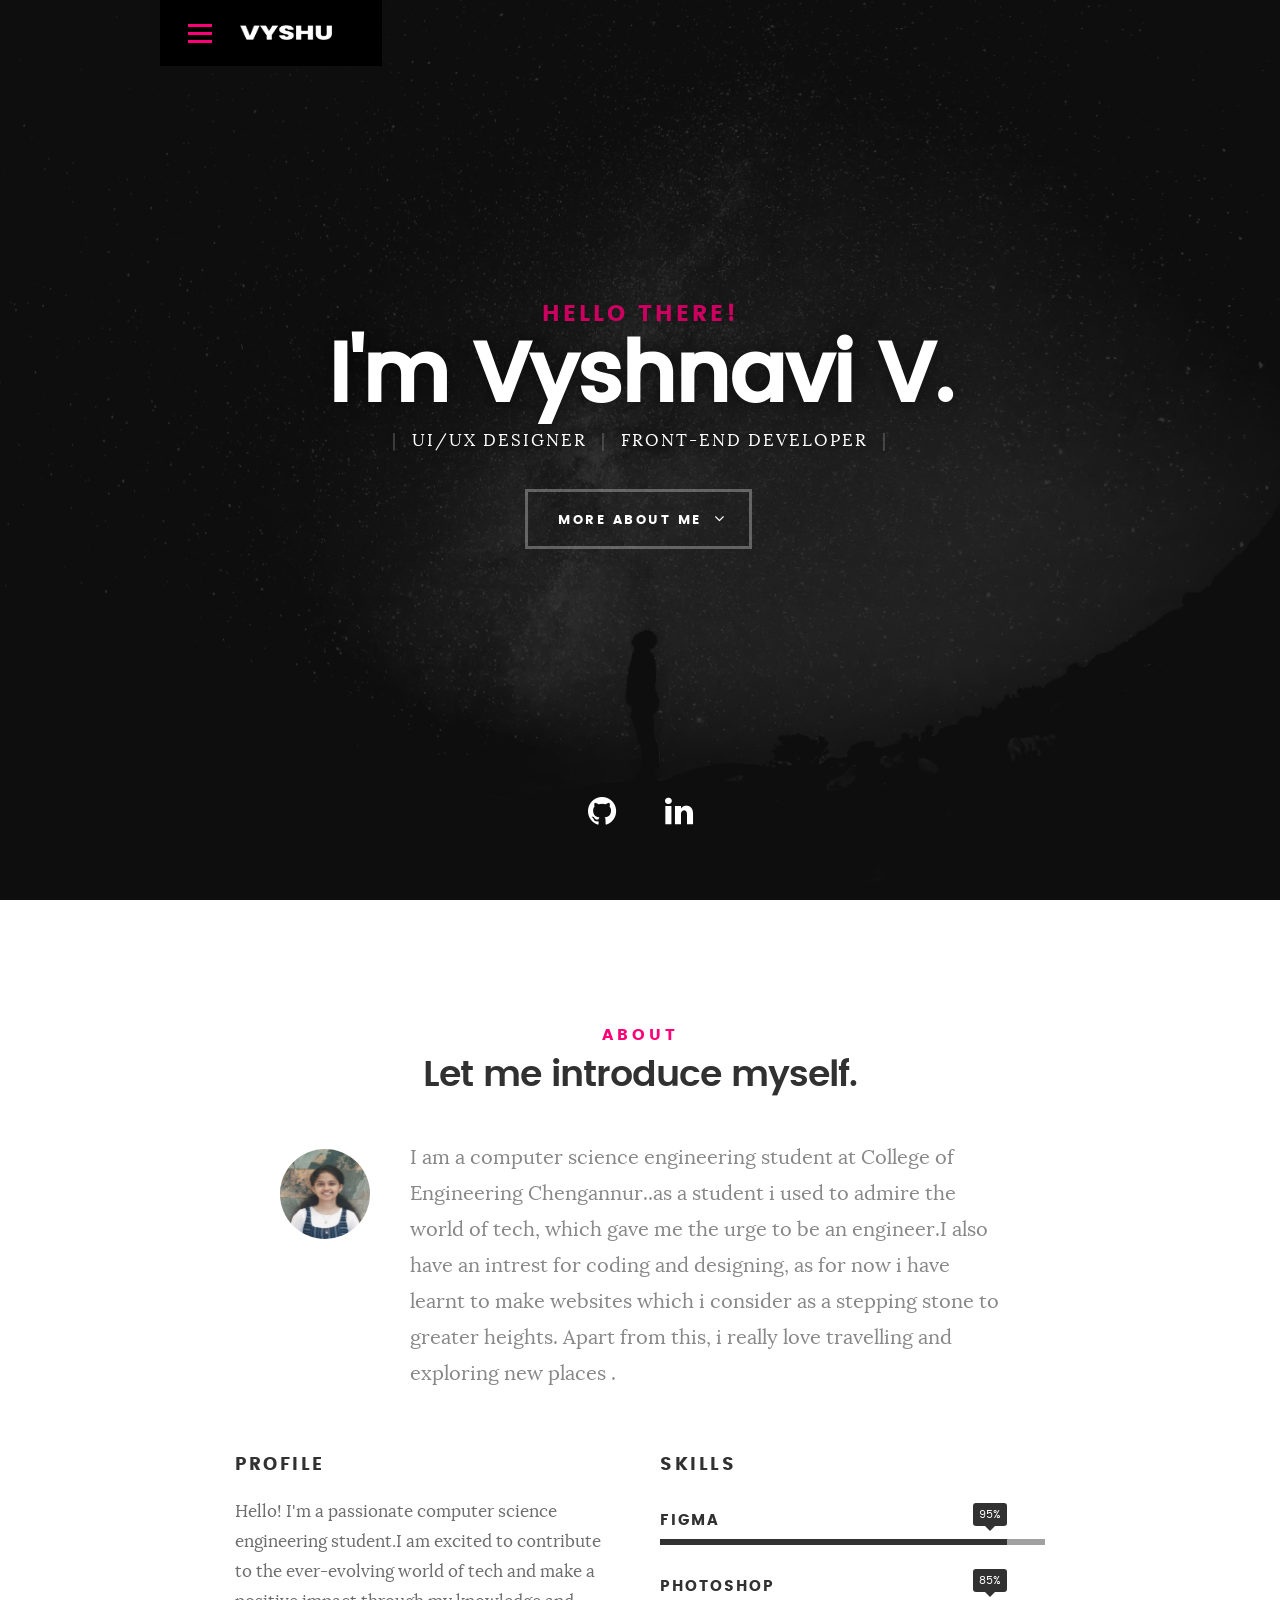
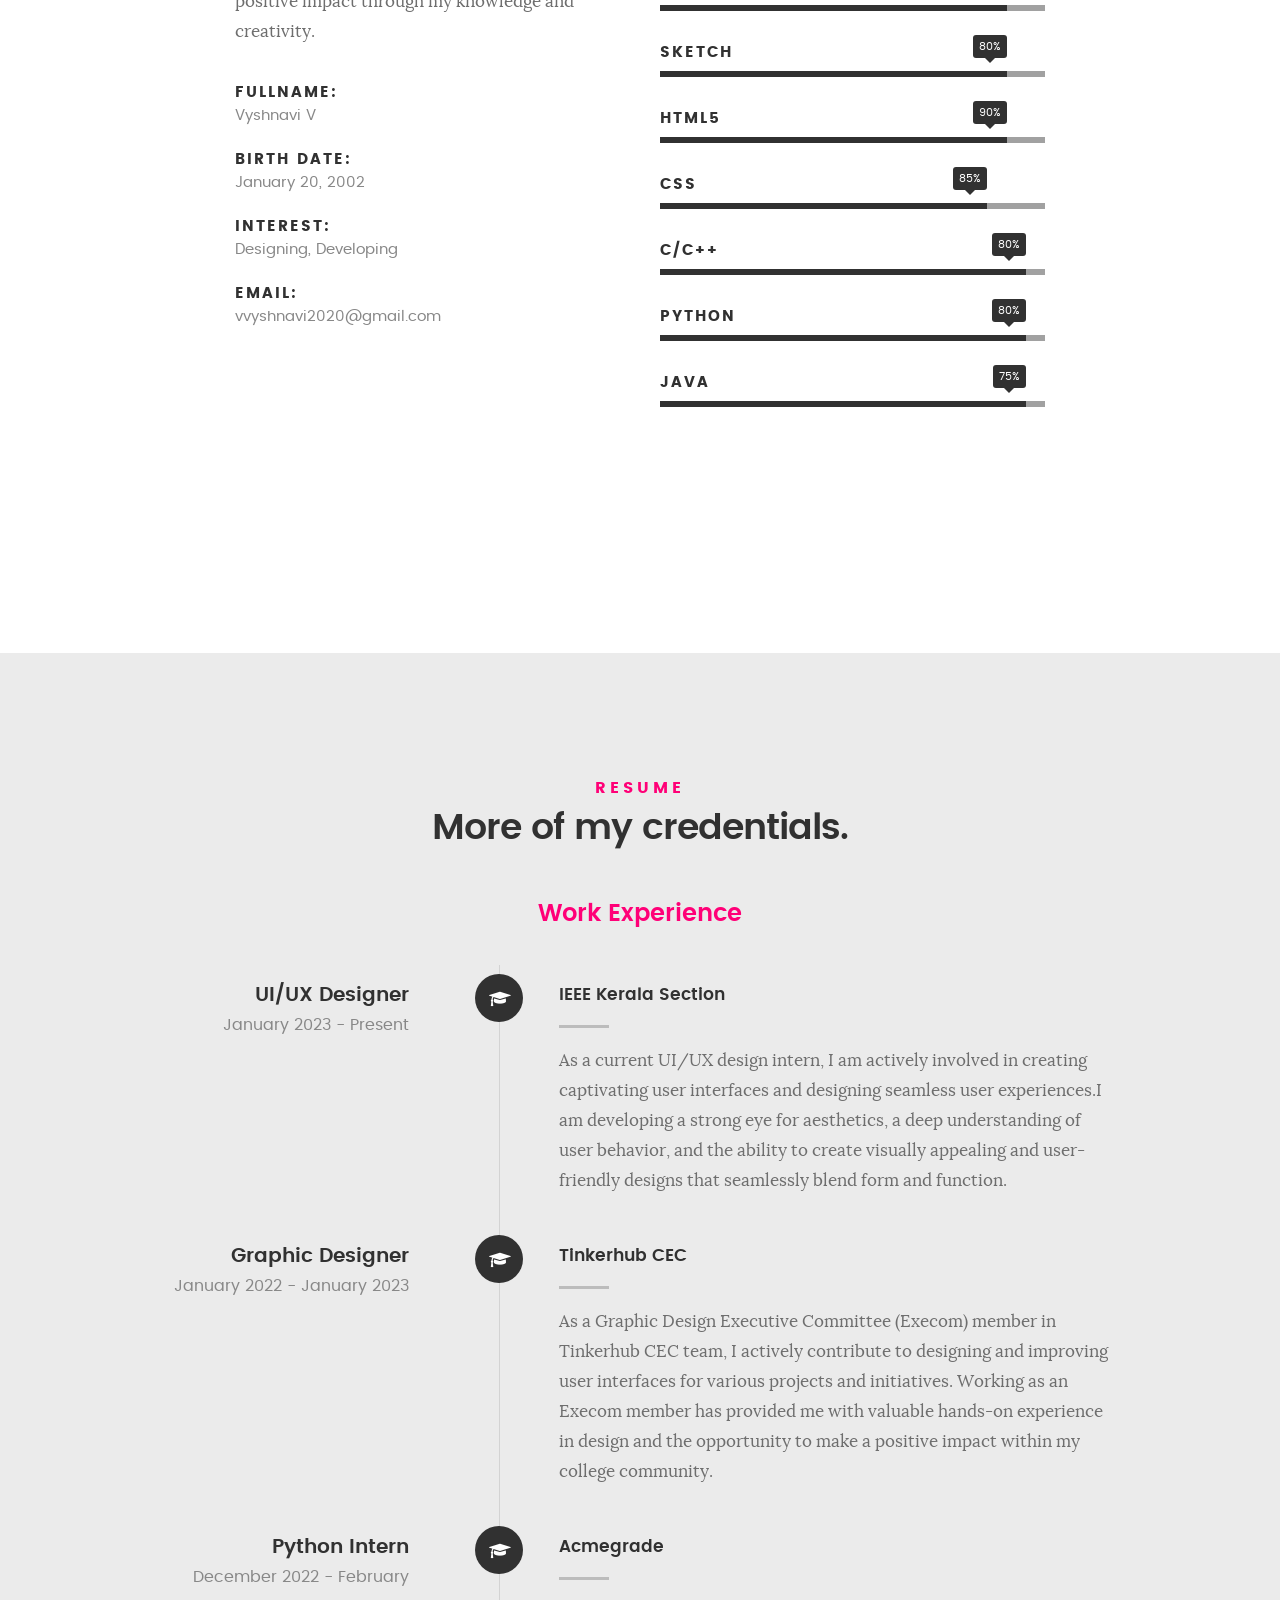
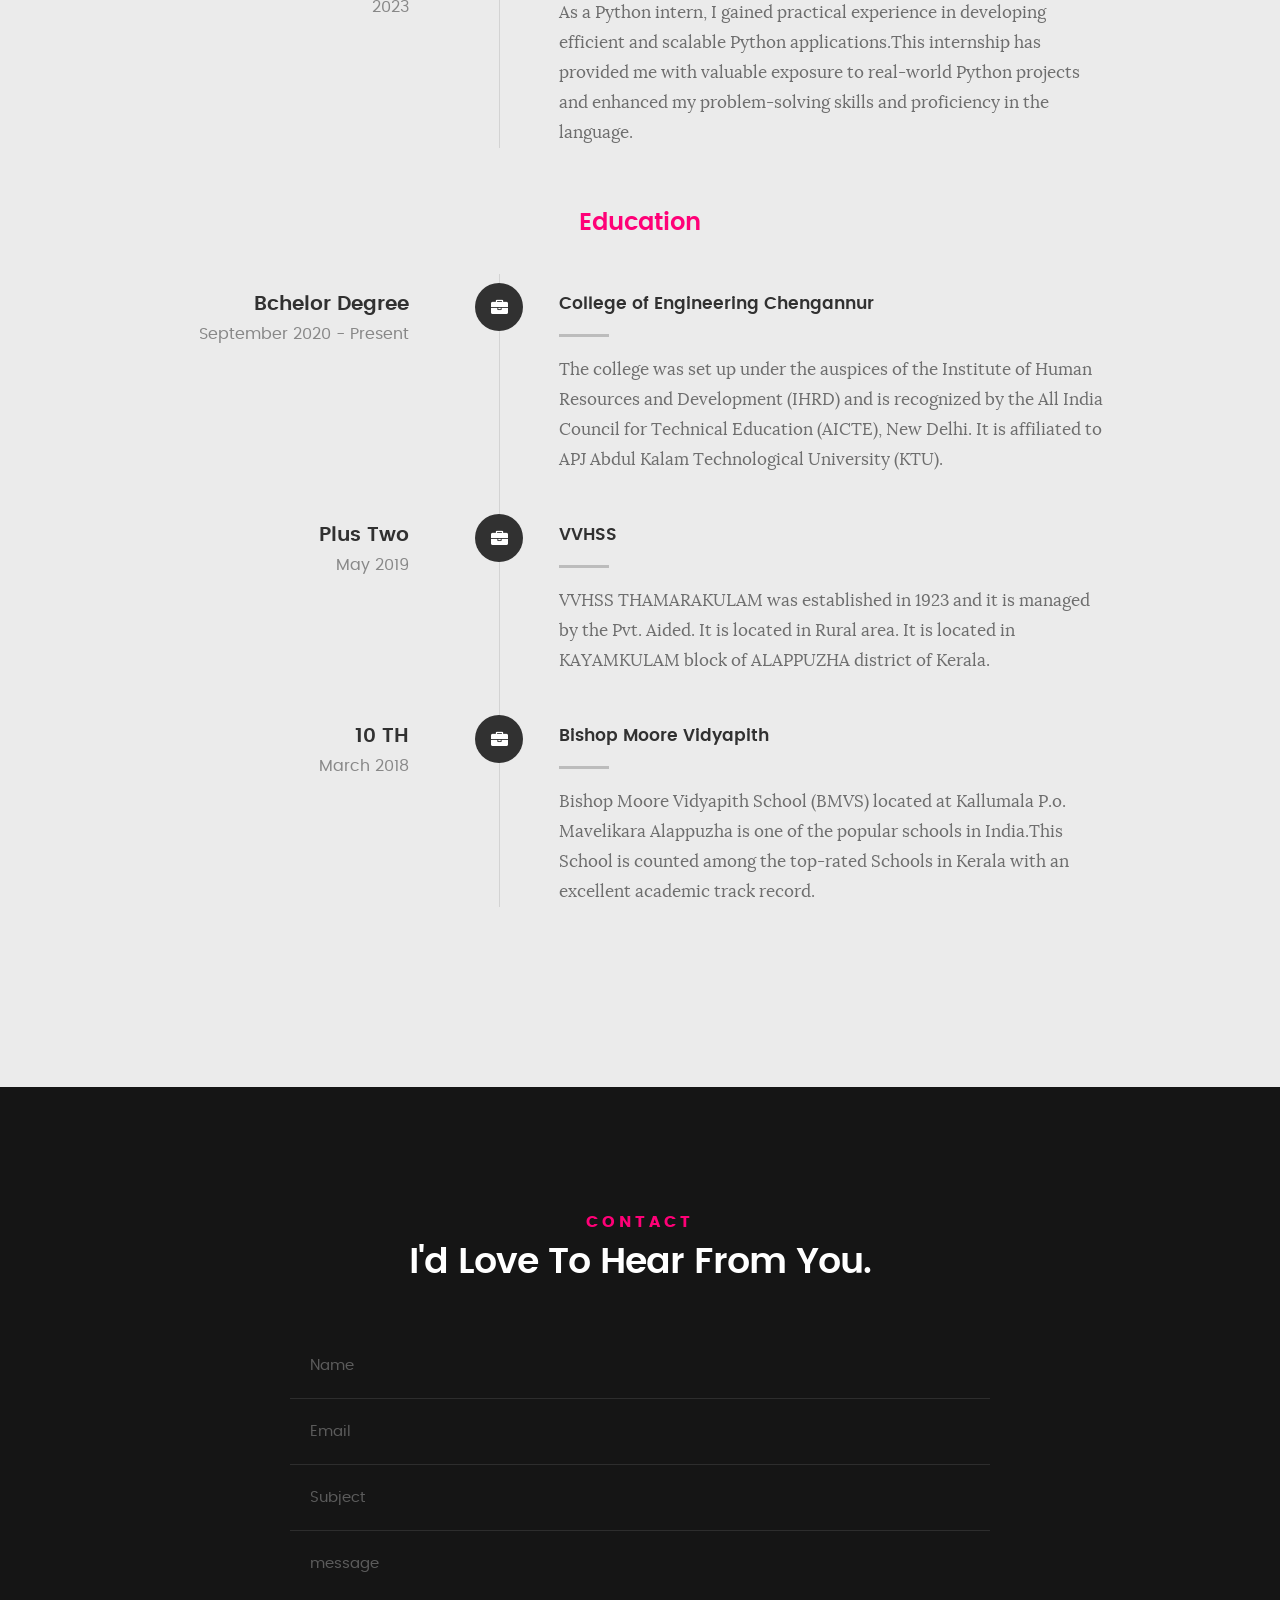
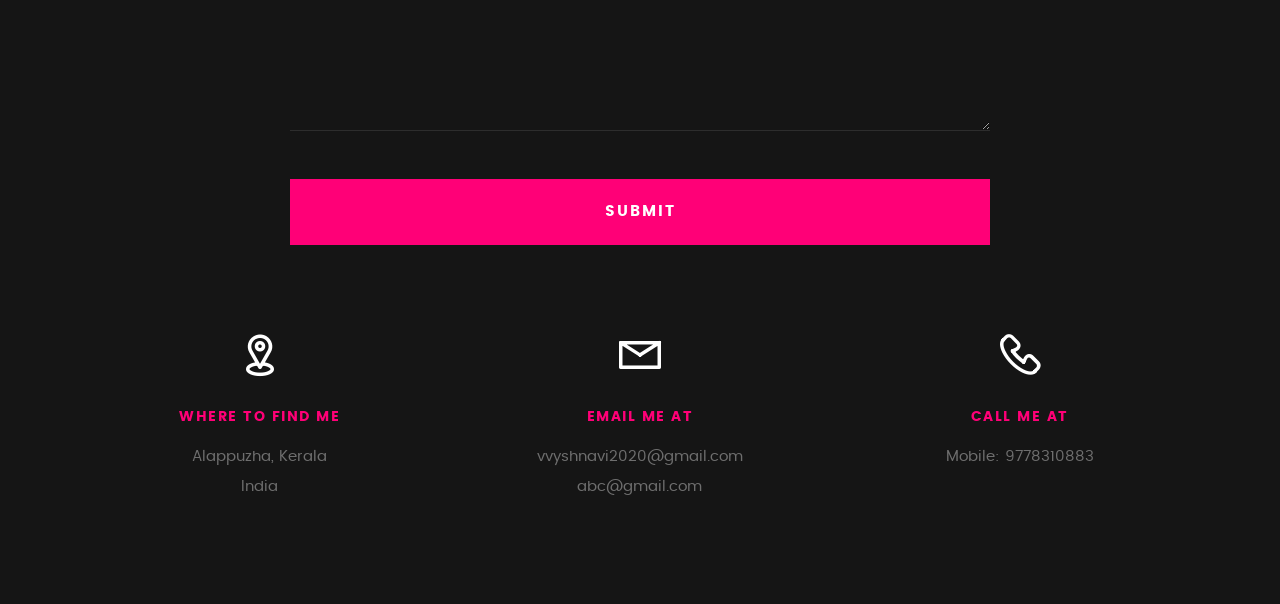
<file: index.html>
<!DOCTYPE html>
<!--[if IE 8 ]><html class="no-js oldie ie8" lang="en"> <![endif]-->
<!--[if IE 9 ]><html class="no-js oldie ie9" lang="en"> <![endif]-->
<!--[if (gte IE 9)|!(IE)]><!--><html class="no-js" lang="en"> <!--<![endif]-->
<head>

   <!--- basic page needs
   ================================================== -->
   <meta charset="utf-8">
	<title>Vyshu</title>
	<meta name="description" content="">  
	<meta name="author" content="">

   <!-- mobile specific metas
   ================================================== -->
	<meta name="viewport" content="width=device-width, initial-scale=1, maximum-scale=1">

 	<!-- CSS
   ================================================== -->
   <link rel="stylesheet" href="css/base.css">  
   <link rel="stylesheet" href="css/main.css">
   <link rel="stylesheet" href="css/vendor.css">     

   <!-- script
   ================================================== -->   
	<script src="js/modernizr.js"></script>
	<script src="js/pace.min.js"></script>

   <!-- favicons
	================================================== -->
	<link rel="icon" type="image/png" href="favicon.png">

</head>

<body id="top">

	<!-- header 
   ================================================== -->
   <header>   	
   	<div class="row">

   		<div class="top-bar">
   			<a class="menu-toggle" href="#"><span>Menu</span></a>

	   		<div class="logo">
		         <a href="">Vyshu</a>
		      </div>		      

		   	<nav id="main-nav-wrap">
					<ul class="main-navigation">
						<li class="current"><a class="smoothscroll"  href="#intro" title="">Home</a></li>
						<li><a class="smoothscroll"  href="#about" title="">About</a></li>
						<li><a class="smoothscroll"  href="#resume" title="">Resume</a></li>
										
						<li><a class="smoothscroll"  href="#contact" title="">Contact</a></li>	
								
					</ul>
				</nav>    		
   		</div> <!-- /top-bar --> 
   		
   	</div> <!-- /row --> 		
   </header> <!-- /header -->

	<!-- intro section
   ================================================== -->
   <section id="intro">   

   	<div class="intro-overlay"></div>	

   	<div class="intro-content">
   		<div class="row">

   			<div class="col-twelve">

	   			<h5>Hello there!</h5>
	   			<h1>I'm Vyshnavi V.</h1>

	   			<p class="intro-position">
					<span>UI/UX Designer</span> 
	   				<span>Front-end Developer</span>
	   				
	   			</p>

	   			<a class="button stroke smoothscroll" href="#about" title="">More About Me</a>

	   		</div>  
   			
   		</div>   		 		
   	</div> <!-- /intro-content --> 

   	<ul class="intro-social">        
         <li><a href="https://github.com/Vyshnavi-V"><i class="fa fa-github"></i></a></li>
         <li><a href="https://www.linkedin.com/in/vyshnavi-v-538ba9213"><i class="fa fa-linkedin"></i></a></li>
        
        
      </ul> <!-- /intro-social -->      	

   </section> <!-- /intro -->


   <!-- about section
   ================================================== -->
   <section id="about">  

   	<div class="row section-intro">
   		<div class="col-twelve">

   			<h5>About</h5>
   			<h1>Let me introduce myself.</h1>

   			<div class="intro-info">

				<img src="images/selfpic5.jpg" alt="Profile Picture" width="100" height="400">


   				<p class="lead">I am a computer science engineering student at College of Engineering Chengannur..as a student i used to admire the world of tech, which gave me the urge to be an engineer.I also have an intrest for coding and designing, as for now i have learnt to make websites which i consider as a stepping stone to greater heights. Apart from this, i really love travelling and exploring new places .</p>
   			</div>   			

   		</div>   		
   	</div> <!-- /section-intro -->

   	<div class="row about-content">

   		<div class="col-six tab-full">

   			<h3>Profile</h3>
   			<p>Hello! I'm a passionate computer science engineering student.I am excited to contribute to the ever-evolving world of tech and make a positive impact through my knowledge and creativity.</p>

   			<ul class="info-list">
   				<li>
   					<strong>Fullname:</strong>
   					<span>Vyshnavi V</span>
   				</li>
   				<li>
   					<strong>Birth Date:</strong>
   					<span>January 20, 2002</span>
   				</li>
   				<li>
   					<strong>Interest:</strong>
   					<span>Designing, Developing</span>
   				</li>
   			
   				<li>
   					<strong>Email:</strong>
   					<span>vvyshnavi2020@gmail.com</span>
   				</li>

   			</ul> <!-- /info-list -->

   		</div>

   		<div class="col-six tab-full">

   			<h3>Skills</h3>


				<ul class="skill-bars">
					<li>
						<div class="progress percent90"><span>95%</span></div>
						<strong>Figma</strong>
					</li>
					<li>
						<div class="progress percent90"><span>85%</span></div>
						<strong>Photoshop</strong>
					</li>
					<li>
						<div class="progress percent90"><span>80%</span></div>
						<strong>Sketch</strong>
					</li>
				   <li>
				   	<div class="progress percent90"><span>90%</span></div>
				   	<strong>HTML5</strong>
				   </li>
				   <li>
				   	<div class="progress percent85"><span>85%</span></div>
				   	<strong>CSS</strong>
				   </li>
				 
				   <li>
				   	<div class="progress percent95"><span>80%</span></div>
				   	<strong>C/C++</strong>
					   <li>
						<div class="progress percent95"><span>80%</span></div>
						<strong>Python</strong>
					</li>
					<li>
						<div class="progress percent95"><span>75%</span></div>
						<strong>Java</strong>
					</li>
				   </li>
				
      
				</ul> <!-- /skill-bars -->		

   		</div>

   	</div>

   	

   </section> <!-- /process-->    


   <!-- resume Section
   ================================================== -->
	<section id="resume" class="grey-section">

		<div class="row section-intro">
   		<div class="col-twelve">

   			<h5>Resume</h5>
   			<h1>More of my credentials.</h1>

   			
   		</div>   		
   	</div> <!-- /section-intro--> 

   	<div class="row resume-timeline">

   		<div class="col-twelve resume-header">

   			<h2>Work Experience</h2>

   		</div> <!-- /resume-header -->

   		<div class="col-twelve">

   			<div class="timeline-wrap">

   				<div class="timeline-block">

	   				<div class="timeline-ico">
	   					<i class="fa fa-graduation-cap"></i>
	   				</div>

	   				<div class="timeline-header">
	   					<h3>UI/UX Designer</h3>
	   					<p>January 2023 - Present</p>
	   				</div>

	   				<div class="timeline-content">
	   					<h4>IEEE Kerala Section</h4>
	   					<p>As a current UI/UX design intern, I am actively involved in creating captivating user interfaces and designing seamless user experiences.I am developing a strong eye for aesthetics, a deep understanding of user behavior, and the ability to create visually appealing and user-friendly designs that seamlessly blend form and function. </p>
	   				</div>

	   			</div> <!-- /timeline-block -->

	   			<div class="timeline-block">

	   				<div class="timeline-ico">
	   					<i class="fa fa-graduation-cap"></i>
	   				</div>

	   				<div class="timeline-header">
	   					<h3>Graphic Designer</h3>
	   					<p>January 2022 - January 2023</p>
	   				</div>

	   				<div class="timeline-content">
	   					<h4>Tinkerhub CEC</h4>
	   					<p>As a Graphic Design Executive Committee (Execom) member in Tinkerhub CEC team, I actively contribute to designing and improving user interfaces for various projects and initiatives. Working as an Execom member has provided me with valuable hands-on experience in  design and the opportunity to make a positive impact within my college community.</p>
	   				</div>

	   			</div> <!-- /timeline-block -->

	   			<div class="timeline-block">

	   				<div class="timeline-ico">
	   					<i class="fa fa-graduation-cap"></i>
	   				</div>

	   				<div class="timeline-header">
	   					<h3>Python Intern</h3>
	   					<p>December 2022 - February 2023</p>
	   				</div>

	   				<div class="timeline-content">
	   					<h4>Acmegrade</h4>
	   					<p>As a Python intern, I gained practical experience in developing efficient and scalable Python applications.This internship has provided me with valuable exposure to real-world Python projects and enhanced my problem-solving skills and proficiency in the language.</p>
	   				</div>

	   			</div> <!-- /timeline-block -->

   			</div> <!-- /timeline-wrap -->   			

   		</div> <!-- /col-twelve -->
   		
   	</div> <!-- /resume-timeline -->
   	
   	<div class="row resume-timeline">

   		<div class="col-twelve resume-header">

   			<h2>Education</h2>

   		</div> <!-- /resume-header -->

   		<div class="col-twelve">

   			<div class="timeline-wrap">

   				<div class="timeline-block">

	   				<div class="timeline-ico">
	   					<i class="fa fa-briefcase"></i>
	   				</div>

	   				<div class="timeline-header">
	   					<h3>Bchelor Degree</h3>
	   					<p>September 2020 - Present</p>
	   				</div>

	   				<div class="timeline-content">
	   					<h4>College of Engineering Chengannur</h4>
	   					<p>The college was set up under the auspices of the Institute of Human Resources and Development (IHRD) and is recognized by the All India Council for Technical Education (AICTE), New Delhi. It is affiliated to APJ Abdul Kalam Technological University (KTU).</p>
	   				</div>

	   			</div> <!-- /timeline-block -->

	   			<div class="timeline-block">

	   				<div class="timeline-ico">
	   					<i class="fa fa-briefcase"></i>
	   				</div>

	   				<div class="timeline-header">
	   					<h3>Plus Two</h3>
	   					<p> May 2019</p>
	   				</div>

	   				<div class="timeline-content">
	   					<h4>VVHSS</h4>
	   					<p>VVHSS THAMARAKULAM was established in 1923 and it is managed by the Pvt. Aided. It is located in Rural area. It is located in KAYAMKULAM block of ALAPPUZHA district of Kerala.</p>
	   				</div>

	   			</div> <!-- /timeline-block -->

	   			<div class="timeline-block">

	   				<div class="timeline-ico">
	   					<i class="fa fa-briefcase"></i>
	   				</div>

	   				<div class="timeline-header">
	   					<h3>10 TH</h3>
	   					<p>March 2018</p>
	   				</div>
					   <div class="timeline-content">
						<h4>Bishop Moore Vidyapith</h4>
						<p>Bishop Moore Vidyapith School (BMVS) located at Kallumala P.o. Mavelikara Alappuzha is one of the popular schools in India.This School is counted among the top-rated Schools in Kerala with an excellent academic track record.</p>
					</div>

				</div> 

	   				

	   			</div> <!-- /timeline-block -->

   			</div> <!-- /timeline-wrap -->   			

   		</div> <!-- /col-twelve -->
   		
   	</div> <!-- /resume-timeline -->
		
	</section> <!-- /features -->





	

	
   <!-- contact
   ================================================== -->
	<section id="contact">

		<div class="row section-intro">
   		<div class="col-twelve">

   			<h5>Contact</h5>
   			<h1>I'd Love To Hear From You.</h1>

   			

   		</div> 
   	</div> <!-- /section-intro -->

   	<div class="row contact-form">

   		<div class="col-twelve">

            <!-- form -->
            <form name="contactForm" id="contactForm" method="post" action="">
      			<fieldset>

                  <div class="form-field">
 						   <input name="contactName" type="text" id="contactName" placeholder="Name" value="" minlength="2" required="">
                  </div>
                  <div class="form-field">
	      			   <input name="contactEmail" type="email" id="contactEmail" placeholder="Email" value="" required="">
	               </div>
                  <div class="form-field">
	     				   <input name="contactSubject" type="text" id="contactSubject" placeholder="Subject" value="">
	               </div>                       
                  <div class="form-field">
	                 	<textarea name="contactMessage" id="contactMessage" placeholder="message" rows="10" cols="50" required=""></textarea>
	               </div>                      
                 <div class="form-field">
                     <button class="submitform">Submit</button>
                     <div id="submit-loader">
                        <div class="text-loader">Sending...</div>                             
       				      <div class="s-loader">
								  	<div class="bounce1"></div>
								  	<div class="bounce2"></div>
								  	<div class="bounce3"></div>
								</div>
							</div>
                  </div>

      			</fieldset>
      		</form> <!-- Form End -->

            <!-- contact-warning -->
            <div id="message-warning">            	
            </div>            
            <!-- contact-success -->
      		<div id="message-success">
               <i class="fa fa-check"></i>Your message was sent, thank you!<br>
      		</div>

         </div> <!-- /col-twelve -->
   		
   	</div> <!-- /contact-form -->

   	<div class="row contact-info">

   		<div class="col-four tab-full">

   			<div class="icon">
   				<i class="icon-pin"></i>
   			</div>

   			<h5>Where to find me</h5>

   			<p>
            Alappuzha,
            Kerala<br>
            India
            </p>

   		</div>

   		<div class="col-four tab-full collapse">

   			<div class="icon">
   				<i class="icon-mail"></i>
   			</div>

   			<h5>Email Me At</h5>

   			<p>vvyshnavi2020@gmail.com<br>
			   abc@gmail.com			     
			   </p>

   		</div>

   		<div class="col-four tab-full">

   			<div class="icon">
   				<i class="icon-phone"></i>
   			</div>

   			<h5>Call Me At</h5>

   			<p>
			   	Mobile: 9778310883<br>
			     
			   </p>

   		</div>
   		
   	</div> <!-- /contact-info -->
		
	</section> <!-- /contact -->


   <!-- footer
   ================================================== -->

  

   <div id="preloader"> 
    	<div id="loader"></div>
   </div> 

   <!-- Java Script
   ================================================== --> 
   <script src="js/jquery-2.1.3.min.js"></script>
   <script src="js/plugins.js"></script>
   <script src="js/main.js"></script>

</body>

</html>
</file>
<file: css/base.css>
/**
 * =================================================================== 
 *
 *  Kards v1.0 Base Stylesheet
 *  url: styleshout.com
 *  03-01-2016
 *  ------------------------------------------------------------------
 *  TOC:
 *  01. reset
 *  02. basic/base setup styles
 *  03. grid
 *  04. MISC
 *
 * =================================================================== 
 */

/** 
 * ===================================================================
 * 01. reset - normalize.css v3.0.2 | MIT License | git.io/normalize
 *
 * ------------------------------------------------------------------- 
 */
html {
	font-family: sans-serif;
	-ms-text-size-adjust: 100%;
	-webkit-text-size-adjust: 100%;
}

body {
	margin: 0;
}

article,
aside,
details,
figcaption,
figure,
footer,
header,
hgroup,
main,
menu,
nav,
section,
summary {
	display: block;
}

audio,
canvas,
progress,
video {
	display: inline-block;
	vertical-align: baseline;
}

audio:not([controls]) {
	display: none;
	height: 0;
}

[hidden],
template {
	display: none;
}

a {
	background: transparent;
}

a:active,
a:hover {
	outline: 0;
}

abbr[title] {
	border-bottom: 1px dotted;
}

b,
strong {
	font-weight: bold;
}

dfn {
	font-style: italic;
}

h1 {
	font-size: 2em;
	margin: 0.67em 0;
}

mark {
	background: #ff0;
	color: #000;
}

small {
	font-size: 80%;
}

sub,
sup {
	font-size: 75%;
	line-height: 0;
	position: relative;
	vertical-align: baseline;
}

sup {
	top: -0.5em;
}

sub {
	bottom: -0.25em;
}

img {
	border: 0;
}

svg:not(:root) {
	overflow: hidden;
}

figure {
	margin: 1em 40px;
}

hr {
	-moz-box-sizing: content-box;
	box-sizing: content-box;
	height: 0;
}

pre {
	overflow: auto;
}

code,
kbd,
pre,
samp {
	font-family: monospace, monospace;
	font-size: 1em;
}

button,
input,
optgroup,
select,
textarea {
	color: inherit;
	font: inherit;
	margin: 0;
}

button {
	overflow: visible;
}

button,
select {
	text-transform: none;
}

button,
html input[type="button"],
input[type="reset"],
input[type="submit"] {
	-webkit-appearance: button;
	cursor: pointer;
}

button[disabled],
html input[disabled] {
	cursor: default;
}

button::-moz-focus-inner,
input::-moz-focus-inner {
	border: 0;
	padding: 0;
}

input {
	line-height: normal;
}

input[type="checkbox"],
input[type="radio"] {
	box-sizing: border-box;
	padding: 0;
}

input[type="number"]::-webkit-inner-spin-button,
input[type="number"]::-webkit-outer-spin-button {
	height: auto;
}

input[type="search"] {
	-webkit-appearance: textfield;
	-moz-box-sizing: content-box;
	-webkit-box-sizing: content-box;
	box-sizing: content-box;
}

input[type="search"]::-webkit-search-cancel-button,
input[type="search"]::-webkit-search-decoration {
	-webkit-appearance: none;
}

fieldset {
	border: 1px solid #c0c0c0;
	margin: 0 2px;
	padding: 0.35em 0.625em 0.75em;
}

legend {
	border: 0;
	padding: 0;
}

textarea {
	overflow: auto;
}

optgroup {
	font-weight: bold;
}

table {
	border-collapse: collapse;
	border-spacing: 0;
}

td,
th {
	padding: 0;
}

/** 
 * ===================================================================
 * 02. basic/base setup styles - (_basic.scss)
 *
 * ------------------------------------------------------------------- 
 */
html {
	font-size: 62.5%;
	box-sizing: border-box;
}

*,
*::before,
*::after {
	box-sizing: inherit;
}

body {
	font-weight: normal;
	line-height: 1;
	text-rendering: optimizeLegibility;
	word-wrap: break-word;
	-webkit-overflow-scrolling: touch;
	-webkit-text-size-adjust: none;
}

body,
input,
button {
	-moz-osx-font-smoothing: grayscale;
	-webkit-font-smoothing: antialiased;
}

/**
 * Media - (_basic.scss)
 * ------------------------------------------------------------------- 
 */
img,
video {
	max-width: 100%;
	height: auto;
}

/**
 * Typography resets - (_basic.scss)
 * ------------------------------------------------------------------- 
 */
div,
dl,
dt,
dd,
ul,
ol,
li,
h1,
h2,
h3,
h4,
h5,
h6,
pre,
form,
p,
blockquote,
th,
td {
	margin: 0;
	padding: 0;
}

h1,
h2,
h3,
h4,
h5,
h6 {
	-webkit-font-variant-ligatures: common-ligatures;
	-moz-font-variant-ligatures: common-ligatures;
	font-variant-ligatures: common-ligatures;
	text-rendering: optimizeLegibility;
}

em,
i {
	font-style: italic;
	line-height: inherit;
}

strong,
b {
	font-weight: bold;
	line-height: inherit;
}

small {
	font-size: 60%;
	line-height: inherit;
}

ol,
ul {
	list-style: none;
}

li {
	display: block;
}

/**
 * links - (_basic.scss)
 * ------------------------------------------------------------------- 
 */
a {
	text-decoration: none;
	line-height: inherit;
}

a img {
	border: none;
}

/**
 * inputs - (_basic.scss)
 * ------------------------------------------------------------------- 
 */
fieldset {
	margin: 0;
	padding: 0;
}

input[type="email"],
input[type="number"],
input[type="search"],
input[type="text"],
input[type="tel"],
input[type="url"],
input[type="password"],
textarea {
	-webkit-appearance: none;
	-moz-appearance: none;
	-ms-appearance: none;
	-o-appearance: none;
	appearance: none;
}

/** 
 * ===================================================================
 * 03. grid - (_grid.scss)
 *
 * ------------------------------------------------------------------- 
 */
.row {
	width: 94%;
	max-width: 1140px;
	margin: 0 auto;
}

.row:before,
.row:after {
	content: "";
	display: table;
}

.row:after {
	clear: both;
}

.row .row {
	width: auto;
	max-width: none;
	margin-left: -20px;
	margin-right: -20px;
}

[class*="col-"],
.bgrid {
	float: left;
}

[class*="col-"] + [class*="col-"].end {
	float: right;
}

[class*="col-"] {
	padding: 0 20px;
}

.col-one {
	width: 8.33333%;
}

.col-two,
.col-1-6 {
	width: 16.66667%;
}

.col-three,
.col-1-4 {
	width: 25%;
}

.col-four,
.col-1-3 {
	width: 33.33333%;
}

.col-five {
	width: 41.66667%;
}

.col-six,
.col-1-2 {
	width: 50%;
}

.col-seven {
	width: 58.33333%;
}

.col-eight,
.col-2-3 {
	width: 66.66667%;
}

.col-nine,
.col-3-4 {
	width: 75%;
}

.col-ten,
.col-5-6 {
	width: 83.33333%;
}

.col-eleven {
	width: 91.66667%;
}

.col-twelve,
.col-full {
	width: 100%;
}

/**
 * small screens - (_grid.scss)
 * --------------------------------------------------------------- 
 */
@media screen and (max-width:1024px) {
	.row .row {
		margin-left: -18px;
		margin-right: -18px;
	}

	[class*="col-"] {
		padding: 0 18px;
	}

}

/**
 * tablets - (_grid.scss)
 * --------------------------------------------------------------- 
 */
@media screen and (max-width:768px) {
	.row {
		width: auto;
		padding-left: 30px;
		padding-right: 30px;
	}

	.row .row {
		padding-left: 0;
		padding-right: 0;
		margin-left: -15px;
		margin-right: -15px;
	}

	[class*="col-"] {
		padding: 0 15px;
	}

	.tab-1-4 {
		width: 25%;
	}

	.tab-1-3 {
		width: 33.33333%;
	}

	.tab-1-2 {
		width: 50%;
	}

	.tab-2-3 {
		width: 66.66667%;
	}

	.tab-3-4 {
		width: 75%;
	}

	.tab-full {
		width: 100%;
	}

}

/**
 * large mobile devices - (_grid.scss)
 * --------------------------------------------------------------- 
 */
@media screen and (max-width:600px) {
	.row {
		padding-left: 25px;
		padding-right: 25px;
	}

	.row .row {
		margin-left: -10px;
		margin-right: -10px;
	}

	[class*="col-"] {
		padding: 0 10px;
	}

	.mob-1-4 {
		width: 25%;
	}

	.mob-1-2 {
		width: 50%;
	}

	.mob-3-4 {
		width: 75%;
	}

	.mob-full {
		width: 100%;
	}

}

/**
 * small mobile devices - (_grid.scss)
 * --------------------------------------------------------------- 
 */
@media screen and (max-width:400px) {
	.row .row {
		padding-left: 0;
		padding-right: 0;
		margin-left: 0;
		margin-right: 0;
	}

	[class*="col-"] {
		width: 100% !important;
		float: none !important;
		clear: both !important;
		margin-left: 0;
		margin-right: 0;
		padding: 0;
	}

	[class*="col-"] + [class*="col-"].end {
		float: none;
	}

}

/** 
 * ===================================================================
 * block grids - (_grid.scss)
 *
 * ------------------------------------------------------------------- 
 */
[class*="block-"]:before,
[class*="block-"]:after {
	content: "";
	display: table;
}

[class*="block-"]:after {
	clear: both;
}

.block-1-6 .bgrid {
	width: 16.66667%;
}

.block-1-4 .bgrid {
	width: 25%;
}

.block-1-3 .bgrid {
	width: 33.33333%;
}

.block-1-2 .bgrid {
	width: 50%;
}

/**
 * Clearing for block grid columns. Allow columns with 
 * different heights to align properly.
 */
.block-1-6 .bgrid:nth-child(6n+1),
.block-1-4 .bgrid:nth-child(4n+1),
.block-1-3 .bgrid:nth-child(3n+1),
.block-1-2 .bgrid:nth-child(2n+1) {
	clear: both;
}

/**
 * small screens - (_grid.scss)
 * --------------------------------------------------------------- 
 */
@media screen and (max-width:1024px) {
	.block-s-1-6 .bgrid {
		width: 16.66667%;
	}

	.block-s-1-4 .bgrid {
		width: 25%;
	}

	.block-s-1-3 .bgrid {
		width: 33.33333%;
	}

	.block-s-1-2 .bgrid {
		width: 50%;
	}

	.block-s-full .bgrid {
		width: 100%;
		clear: both;
	}

	[class*="block-s-"] .bgrid:nth-child(n) {
		clear: none;
	}

	.block-s-1-6 .bgrid:nth-child(6n+1),
	.block-s-1-4 .bgrid:nth-child(4n+1),
	.block-s-1-3 .bgrid:nth-child(3n+1),
	.block-s-1-2 .bgrid:nth-child(2n+1) {
		clear: both;
	}

}

/**
 * tablets - (_grid.scss)
 * --------------------------------------------------------------- 
 */
@media screen and (max-width:768px) {
	.block-tab-1-6 .bgrid {
		width: 16.66667%;
	}

	.block-tab-1-4 .bgrid {
		width: 25%;
	}

	.block-tab-1-3 .bgrid {
		width: 33.33333%;
	}

	.block-tab-1-2 .bgrid {
		width: 50%;
	}

	.block-tab-full .bgrid {
		width: 100%;
		clear: both;
	}

	[class*="block-tab-"] .bgrid:nth-child(n) {
		clear: none;
	}

	.block-tab-1-6 .bgrid:nth-child(6n+1),
	.block-tab-1-4 .bgrid:nth-child(4n+1),
	.block-tab-1-3 .bgrid:nth-child(3n+1),
	.block-tab-1-2 .bgrid:nth-child(2n+1) {
		clear: both;
	}

}

/**
 * large mobile devices - (_grid.scss)
 * --------------------------------------------------------------- 
 */
@media screen and (max-width:600px) {
	.block-mob-1-6 .bgrid {
		width: 16.66667%;
	}

	.block-mob-1-4 .bgrid {
		width: 25%;
	}

	.block-mob-1-3 .bgrid {
		width: 33.33333%;
	}

	.block-mob-1-2 .bgrid {
		width: 50%;
	}

	.block-mob-full .bgrid {
		width: 100%;
		clear: both;
	}

	[class*="block-mob-"] .bgrid:nth-child(n) {
		clear: none;
	}

	.block-mob-1-6 .bgrid:nth-child(6n+1),
	.block-mob-1-4 .bgrid:nth-child(4n+1),
	.block-mob-1-3 .bgrid:nth-child(3n+1),
	.block-mob-1-2 .bgrid:nth-child(2n+1) {
		clear: both;
	}

}

/**
 * stack on small mobile devices - (_grid.scss)
 * --------------------------------------------------------------- 
 */
@media screen and (max-width:400px) {
	.stack .bgrid {
		width: 100% !important;
		float: none !important;
		clear: both !important;
		margin-left: 0;
		margin-right: 0;
	}

}

/** 
 * ===================================================================
 * 04. MISC  - (_grid.scss)
 *
 * ------------------------------------------------------------------- 
 */

/**
 * Clearing - (http://nicolasgallagher.com/micro-clearfix-hack/
 */
.group:before,
.group:after {
	content: "";
	display: table;
}

.group:after {
	clear: both;
}

/**
 * Misc Helper Styles 
 */
.hide {
	display: none;
}

.invisible {
	visibility: hidden;
}

.antialiased {
	-webkit-font-smoothing: antialiased;
	-moz-osx-font-smoothing: grayscale;
}

.remove-bottom {
	margin-bottom: 0;
}

.half-bottom {
	margin-bottom: 1.5rem !important;
}

.add-bottom {
	margin-bottom: 3rem !important;
}

.no-border {
	border: none;
}

.full-width {
	width: 100%;
}

.text-center {
	text-align: center;
}

.text-left {
	text-align: left;
}

.text-right {
	text-align: right;
}

.pull-left {
	float: left;
}

.pull-right {
	float: right;
}

.align-center {
	margin-left: auto;
	margin-right: auto;
	text-align: center;
}

/*# sourceMappingURL=base.css.map */
</file>
<file: css/main.css>
/**
 * =================================================================== 
 *
 *  Kards v1.0 Main Stylesheet
 *  url: styleshout.com
 *  03-01-2016
 *  ------------------------------------------------------------------
 *  TOC:
 *  01. webfonts and iconfonts
 *  02. base style overrides
 *  03. typography & general theme styles
 *  04. preloader
 *  05. forms
 *  06. buttons 
 *  07. other components
 *  08. common styles
 *  09. header styles
 *  10. intro
 *  11. about
 *  12. resume
 *  13. portfolio
 *  14. call-to-action section
 *  15. services
 *  16. stats
 *  17. contact
 *  18. footer
 *
 * =================================================================== 
 */


/** 
 * ===================================================================
 * 01. webfonts and iconfonts - (_document-setup.scss)
 *
 * ------------------------------------------------------------------- 
 */
@import url("fonts.css");
@import url("font-awesome/css/font-awesome.min.css");
@import url("micons/micons.css");


/** 
 * ===================================================================
 * 02. base style overrides - (_document-setup.scss)
 *
 * ------------------------------------------------------------------- 
 */
html {
	font-size: 10px;
}

@media only screen and (max-width:1024px) {
	html {
		font-size: 9.411764705882353px;
	}
}
@media only screen and (max-width:768px) {
	html {
		font-size: 10px;
	}
}
@media only screen and (max-width:400px) {
	html {
		font-size: 9.411764705882353px;
	}
}

html, body {
	height: 100%;
}
body {
	background: #151515;
	font-family: "lora-regular", serif;
	font-size: 1.7rem;
	line-height: 3rem;
	color: #6e6e6e;
}

/**
 * links - (_document-setup.scss)
 * -------------------------------------------------------------------
 */
a, a:visited {
	color: #000000;
	-moz-transition: all 0.3s ease-in-out;
	-o-transition: all 0.3s ease-in-out;
	-webkit-transition: all 0.3s ease-in-out;
	-ms-transition: all 0.3s ease-in-out;
	transition: all 0.3s ease-in-out;
}
a:hover, a:focus, a:active {
	color: #FF0077;
	outline: 0;
}

/** 
 * ===================================================================
 * 03. typography & general theme styles - (_document-setup.scss)
 *
 * ------------------------------------------------------------------- 
 */
h1, h2, h3, h4, h5, h6, .h01, .h02, .h03, .h04, .h05, .h06 {
	font-family: "poppins-semibold", sans-serif;
	color: #313131;
	font-style: normal;
	text-rendering: optimizeLegibility;
	margin-bottom: 2.1rem;
}
h3, .h03, h4, .h04 {
	margin-bottom: 1.8rem;
}
h5, .h05, h6, .h06 {
	font-family: "poppins-bold";
	margin-bottom: 1.2rem;
}
h1, .h01 {
	font-size: 3.1rem;
	line-height: 1.355;
	letter-spacing: -.1rem;
}
@media only screen and (max-width:600px) {
	h1, .h01 {
		font-size: 2.6rem;
		letter-spacing: -.07rem;
	}
}
h2, .h02 {
	font-size: 2.4rem;
	line-height: 1.25;
}
h3, .h03 {
	font-size: 2rem;
	line-height: 1.5;
}
h4, .h04 {
	font-size: 1.7rem;
	line-height: 1.765;
}
h5, .h05 {
	font-size: 1.4rem;
	line-height: 1.714;
	text-transform: uppercase;
	letter-spacing: .15rem;
}
h6, .h06 {
	font-size: 1.3rem;
	line-height: 1.846;
	text-transform: uppercase;
	letter-spacing: .15rem;
}
p img {
	margin: 0;
}
p.lead {
	font-family: "lora-regular", serif;
	font-size: 2rem;
	line-height: 1.8;
	color: #888888;
}
@media only screen and (max-width:768px) {
	p.lead {
		font-size: 1.7rem;
	}
}
em, i, strong, b {
	font-size: 1.7rem;
	line-height: 3rem;
	font-style: normal;
	font-weight: normal;
}
em, i {
	font-family: "lora-italic", serif;
}
strong, b {
	font-family: "lora-bold", serif;
}
small {
	font-size: 1.2rem;
	line-height: inherit;
}
blockquote {
	margin: 3rem 0;
	padding-left: 4rem;
	position: relative;
}
blockquote:before {
	content: "\201C";
	font-size: 8rem;
	line-height: 0px;
	margin: 0;
	color: #313131;
	font-family: arial, sans-serif;
	position: absolute;
	top: 3rem;
	left: 0;
}
blockquote p {
	font-family: georgia, serif;
	font-style: italic;
	padding: 0;
	font-size: 1.9rem;
	line-height: 1.737;
}
blockquote cite {
	display: block;
	font-size: 1.3rem;
	font-style: normal;
	line-height: 1.616;
}
blockquote cite:before {
	content: "\2014 \0020";
}
blockquote cite a, blockquote cite a:visited {
	color: #888888;
	border: none;
}
abbr {
	font-family: "poppins-bold", serif;
	font-variant: small-caps;
	text-transform: lowercase;
	letter-spacing: .05rem;
	color: #888888;
}
var, kbd, samp, code, pre {
	font-family: Consolas, "Andale Mono", Courier, "Courier New", monospace;
}
pre {
	padding: 2.4rem 3rem 3rem;
	background: #F1F1F1;
}
code {
	font-size: 1.4rem;
	margin: 0 .2rem;
	padding: .3rem .6rem;
	white-space: nowrap;
	background: #F1F1F1;
	border: 1px solid #E1E1E1;
	border-radius: 3px;
}
pre > code {
	display: block;
	white-space: pre;
	line-height: 2;
	padding: 0;
	margin: 0;
}
pre.prettyprint > code {
	border: none;
}
del {
	text-decoration: line-through;
}
abbr[title], dfn[title] {
	border-bottom: 1px dotted;
	cursor: help;
}
mark {
	background: #FFF49B;
	color: #000;
}
hr {
	border: solid #d2d2d2;
	border-width: 1px 0 0;
	clear: both;
	margin: 2.4rem 0 1.5rem;
	height: 0;
}

/**
 * Lists - (_document-setup.scss)  
 * -------------------------------------------------------------------
 */
ol {
	list-style: decimal;
}
ul {
	list-style: disc;
}
li {
	display: list-item;
}
ol, ul {
	margin-left: 1.7rem;
}
ul li {
	padding-left: .4rem;
}
ul ul, ul ol, ol ol, ol ul {
	margin: .6rem 0 .6rem 1.7rem;
}
ul.disc li {
	display: list-item;
	list-style: none;
	padding: 0 0 0 .8rem;
	position: relative;
}
ul.disc li::before {
	content: "";
	display: inline-block;
	width: 8px;
	height: 8px;
	border-radius: 50%;
	background: #FF0077;
	position: absolute;
	left: -17px;
	top: 11px;
	vertical-align: middle;
}
dt {
	margin: 0;
	color: #FF0077;
}
dd {
	margin: 0 0 0 2rem;
}

/**
 * tables - (_document-setup.scss)  
 * -------------------------------------------------------------------
 */
table {
	border-width: 0;
	width: 100%;
	max-width: 100%;
	font-family: "lora-regular", sans-serif;
}
th, td {
	padding: 1.5rem 3rem;
	text-align: left;
	border-bottom: 1px solid #E8E8E8;
}
th {
	color: #313131;
	font-family: "poppins-bold", sans-serif;
}
td {
	line-height: 1.5;
}
th:first-child, td:first-child {
	padding-left: 0;
}
th:last-child, td:last-child {
	padding-right: 0;
}
.table-responsive {
	overflow-x: auto;
	-webkit-overflow-scrolling: touch;
}

/**
 * Spacing - (_document-setup.scss)  
 * -------------------------------------------------------------------
 */
button, .button {
	margin-bottom: 1.2;
}
fieldset {
	margin-bottom: 1.5rem;
}
input,
textarea,
select,
pre,
blockquote,
figure,
table,
p,
ul,
ol,
dl,
form,
.fluid-video-wrapper,
.ss-custom-select {
	margin-bottom: 3rem;
}

/**
 * floated image - (_document-setup.scss)  
 * -------------------------------------------------------------------
 */
img.pull-right {
	margin: .9rem 0 0 2.4rem;
}
img.pull-left {
	margin: .9rem 2.4rem 0 0;
}

/**
 * block grid paddings - (_document-setup.scss) 
 * -------------------------------------------------------------------
 */
.bgrid {
	padding: 0 20px;
}
@media only screen and (max-width:1024px) {
	.bgrid {
		padding: 0 18px;
	}
}
@media only screen and (max-width:768px) {
	.bgrid {
		padding: 0 15px;
	}
}
@media only screen and (max-width:600px) {
	.bgrid {
		padding: 0 10px;
	}
}
@media only screen and (max-width:400px) {
	.bgrid {
		padding: 0;
	}
}

/**
 * pace.js styles - minimal  - (_document-setup.scss)
 * -------------------------------------------------------------------
 */
.pace {
	-webkit-pointer-events: none;
	pointer-events: none;
	-webkit-user-select: none;
	-moz-user-select: none;
	user-select: none;
}
.pace-inactive {
	display: none;
}
.pace .pace-progress {
	background: #FF0077;
	position: fixed;
	z-index: 900;
	top: 0;
	right: 100%;
	width: 100%;
	height: 6px;
}

/** 
 * ===================================================================
 * 04. preloader - (_preloader-1.scss)
 *
 * ------------------------------------------------------------------- 
 */
#preloader {
	position: fixed;
	top: 0;
	left: 0;
	right: 0;
	bottom: 0;
	background: #151515;
	z-index: 800;
	height: 100%;
	width: 100%;
}
.no-js #preloader, .oldie #preloader {
	display: none;
}
#loader {
	position: absolute;
	left: 50%;
	top: 50%;
	width: 60px;
	height: 60px;
	margin: -30px 0 0 -30px;
	padding: 0;
}
#loader:before {
	content: "";
	border-top: 11px solid rgba(255, 255, 255, 0.1);
	border-right: 11px solid rgba(255, 255, 255, 0.1);
	border-bottom: 11px solid rgba(255, 255, 255, 0.1);
	border-left: 11px solid #FF0077;
	-webkit-animation: load 1.1s infinite linear;
	animation: load 1.1s infinite linear;
	display: block;
	border-radius: 50%;
	width: 60px;
	height: 60px;
}
@-webkit-keyframes load {
	0% {
		-webkit-transform: rotate(0deg);
		transform: rotate(0deg);
	}
	100% {
		-webkit-transform: rotate(360deg);
		transform: rotate(360deg);
	}
}
@keyframes load {
	0% {
		-webkit-transform: rotate(0deg);
		transform: rotate(0deg);
	}
	100% {
		-webkit-transform: rotate(360deg);
		transform: rotate(360deg);
	}
}

/** 
 * ===================================================================
 * 05. forms - (_forms.scss)
 *
 * ------------------------------------------------------------------- 
 */
fieldset {
	border: none;
}
input[type="email"],
input[type="number"],
input[type="search"],
input[type="text"],
input[type="tel"],
input[type="url"],
input[type="password"],
textarea,
select {
	display: block;
	height: 6rem;
	padding: 1.5rem 0;
	border: 0;
	outline: none;
	vertical-align: middle;
	color: #313131;
	font-family: "poppins-regular", sans-serif;
	font-size: 1.5rem;
	line-height: 3rem;
	max-width: 100%;
	background: transparent;
	border-bottom: 1px solid rgba(0, 0, 0, 0.3);
	-moz-transition: all 0.3s ease-in-out;
	-o-transition: all 0.3s ease-in-out;
	-webkit-transition: all 0.3s ease-in-out;
	-ms-transition: all 0.3s ease-in-out;
	transition: all 0.3s ease-in-out;
}
.ss-custom-select {
	position: relative;
	padding: 0;
}
.ss-custom-select select {
	-webkit-appearance: none;
	-moz-appearance: none;
	-ms-appearance: none;
	-o-appearance: none;
	appearance: none;
	text-indent: 0.01px;
	text-overflow: '';
	margin: 0;
	line-height: 3rem;
	vertical-align: middle;
}
.ss-custom-select select option {
	padding-left: 2rem;
	padding-right: 2rem;
}
.ss-custom-select select::-ms-expand {
	display: none;
}
.ss-custom-select::after {
	content: '\f0d7';
	font-family: 'FontAwesome';
	position: absolute;
	top: 50%;
	right: 1.5rem;
	margin-top: -10px;
	bottom: auto;
	width: 20px;
	height: 20px;
	line-height: 20px;
	font-size: 18px;
	text-align: center;
	pointer-events: none;
	color: #252525;
}

/* IE9 and below */
.oldie .ss-custom-select::after {
	display: none;
}
textarea {
	min-height: 25rem;
}
input[type="email"]:focus,
input[type="number"]:focus,
input[type="search"]:focus,
input[type="text"]:focus,
input[type="tel"]:focus,
input[type="url"]:focus,
input[type="password"]:focus,
textarea:focus,
select:focus {
	color: #cc005f;
	border-bottom: 1px solid #FF0077;
}
label, legend {
	font-family: "poppins-bold", sans-serif;
	font-size: 1.4rem;
	margin-bottom: .6rem;
	color: #3b3b3b;
	display: block;
}
input[type="checkbox"], input[type="radio"] {
	display: inline;
}
label > .label-text {
	display: inline-block;
	margin-left: 1rem;
	font-family: "poppins-regular", sans-serif;
	line-height: inherit;
}
label > input[type="checkbox"], label > input[type="radio"] {
	margin: 0;
	position: relative;
	top: .15rem;
}

/**
 * Style Placeholder Text  
 * -
 */
::-webkit-input-placeholder {
	color: #a1a1a1;
}
:-moz-placeholder {
	color: #a1a1a1;  /* Firefox 18- */
}
::-moz-placeholder {
	color: #a1a1a1;  /* Firefox 19+ */
}
:-ms-input-placeholder {
	color: #a1a1a1;
}
.placeholder {
	color: #a1a1a1 !important;
}

/** 
 * ===================================================================
 * 06. buttons - (_button-essentials.scss)
 *
 * ------------------------------------------------------------------- 
 */
.button,
a.button,
button,
input[type="submit"],
input[type="reset"],
input[type="button"] {
	display: inline-block;
	font-family: "poppins-bold", sans-serif;
	font-size: 1.4rem;
	text-transform: uppercase;
	letter-spacing: .3rem;
	height: 5.4rem;
	line-height: 5.4rem;
	padding: 0 3rem;
	margin: 0 .3rem 1.2rem 0;
	background: #d8d8d8;
	color: #313131;
	text-decoration: none;
	cursor: pointer;
	text-align: center;
	white-space: nowrap;
	border: none;
	-moz-transition: all 0.3s ease-in-out;
	-o-transition: all 0.3s ease-in-out;
	-webkit-transition: all 0.3s ease-in-out;
	-ms-transition: all 0.3s ease-in-out;
	transition: all 0.3s ease-in-out;
}
.button:hover,
a.button:hover,
button:hover,
input[type="submit"]:hover,
input[type="reset"]:hover,
input[type="button"]:hover,
.button:focus,
button:focus,
input[type="submit"]:focus,
input[type="reset"]:focus,
input[type="button"]:focus {
	background: #bebebe;
	color: #000000;
	outline: 0;
}
.button.button-primary,
a.button.button-primary,
button.button-primary,
input[type="submit"].button-primary,
input[type="reset"].button-primary,
input[type="button"].button-primary {
	background: #313131;
	color: #FFFFFF;
}
.button.button-primary:hover,
a.button.button-primary:hover,
button.button-primary:hover,
input[type="submit"].button-primary:hover,
input[type="reset"].button-primary:hover,
input[type="button"].button-primary:hover,
.button.button-primary:focus,
button.button-primary:focus,
input[type="submit"].button-primary:focus,
input[type="reset"].button-primary:focus,
input[type="button"].button-primary:focus {
	background: #1f1f1f;
}
button.full-width, .button.full-width {
	width: 100%;
	margin-right: 0;
}
button.medium, .button.medium {
	height: 5.7rem !important;
	line-height: 5.7rem !important;
	padding: 0 1.8rem !important;
}
button.large, .button.large {
	height: 6rem !important;
	line-height: 6rem !important;
	padding: 0rem 3rem !important;
}
button.stroke, .button.stroke {
	background: transparent !important;
	border: 3px solid #313131;
	line-height: 4.8rem;
}
button.stroke.medium, .button.stroke.medium {
	line-height: 5.1rem !important;
}
button.stroke.large, .button.stroke.large {
	line-height: 5.4rem !important;
}
button.stroke:hover, .button.stroke:hover {
	border: 3px solid #FF0077;
	color: #FF0077;
}
button::-moz-focus-inner, input::-moz-focus-inner {
	border: 0;
	padding: 0;
}


/** 
 * ===================================================================
 * 07. other components - (_others.scss)
 *
 * ------------------------------------------------------------------- 
 */

/**
 * alert box - (_alert-box.scss)
 * -------------------------------------------------------------------
 */
.alert-box {
	padding: 2.1rem 4rem 2.1rem 3rem;
	position: relative;
	margin-bottom: 3rem;
	border-radius: 3px;
	font-family: "poppins-regular", sans-serif;
	font-size: 1.5rem;
}
.alert-box .close {
	position: absolute;
	right: 1.8rem;
	top: 1.8rem;
	cursor: pointer;
}
.ss-error {
	background-color: #ffd1d2;
	color: #e65153;
}
.ss-success {
	background-color: #c8e675;
	color: #758c36;
}
.ss-info {
	background-color: #d7ecfb;
	color: #4a95cc;
}
.ss-notice {
	background-color: #fff099;
	color: #bba31b;
}

/**
 * additional typo styles - (_additional-typo.scss)
 * -------------------------------------------------------------------
 */

/**
 * drop cap 
 */
.drop-cap:first-letter {
	float: left;
	margin: 0;
	padding: 1.5rem .6rem 0 0;
	font-size: 8.4rem;
	font-family: "poppins-bold", sans-serif;
	line-height: 6rem;
	text-indent: 0;
	background: transparent;
	color: #313131;
}

/**
 * line definition style
 */
.lining dt, .lining dd {
	display: inline;
	margin: 0;
}
.lining dt + dt:before, .lining dd + dt:before {
	content: "\A";
	white-space: pre;
}
.lining dd + dd:before {
	content: ", ";
}
.lining dd + dd:before {
	content: ", ";
}
.lining dd:before {
	content: ": ";
	margin-left: -0.2em;
}

/**
 * dictionary definition style
 */
.dictionary-style dt {
	display: inline;
	counter-reset: definitions;
}
.dictionary-style dt + dt:before {
	content: ", ";
	margin-left: -0.2em;
}
.dictionary-style dd {
	display: block;
	counter-increment: definitions;
}
.dictionary-style dd:before {
	content: counter(definitions, decimal) ". ";
}

/** 
 * Pull Quotes
 * -----------
 * markup:
 *
 * <aside class="pull-quote">
 *		<blockquote>
 *			<p></p>
 *		</blockquote>
 *	</aside>
 *
 * --------------------------------------------------------------------- 
 */
.pull-quote {
	position: relative;
	padding: 2.1rem 3rem 2.1rem 0px;
}
.pull-quote:before, .pull-quote:after {
	height: 1em;
	position: absolute;
	font-size: 8rem;
	font-family: Arial, Sans-Serif;
	color: #333;
}
.pull-quote:before {
	content: "\201C";
	top: 33px;
	left: 0;
}
.pull-quote:after {
	content: '\201D';
	bottom: -33px;
	right: 0;
}
.pull-quote blockquote {
	margin: 0;
}
.pull-quote blockquote:before {
	content: none;
}

/** 
 * Stats Tab
 * ---------
 * markup:
 *
 * <ul class="stats-tabs">
 *		<li><a href="#">[value]<em>[name]</em></a></li>
 *	</ul>
 *
 * Extend this object into your markup.
 *
 * ---------------------------------------------------------------------
 */
.stats-tabs {
	padding: 0;
	margin: 3rem 0;
}
.stats-tabs li {
	display: inline-block;
	margin: 0 1.5rem 3rem 0;
	padding: 0 1.5rem 0 0;
	border-right: 1px solid #ccc;
}
.stats-tabs li:last-child {
	margin: 0;
	padding: 0;
	border: none;
}
.stats-tabs li a {
	display: inline-block;
	font-size: 2.5rem;
	font-family: "poppins-bold", sans-serif;
	border: none;
	color: #252525;
}
.stats-tabs li a:hover {
	color: #FF0077;
}
.stats-tabs li a em {
	display: block;
	margin: .6rem 0 0 0;
	font-size: 1.4rem;
	font-family: "poppins-regular", sans-serif;
	color: #888888;
}

/**
 * skillbars - (_skillbars.scss)
 * -------------------------------------------------------------------
 */
.skill-bars {
	list-style: none;
	margin: 6rem 0 3rem;
}
.skill-bars li {
	height: .6rem;
	background: #a1a1a1;
	width: 100%;
	margin-bottom: 6rem;
	padding: 0;
	position: relative;
}
.skill-bars li strong {
	position: absolute;
	left: 0;
	top: -3rem;
	font-family: "poppins-bold", sans-serif;
	color: #313131;
	text-transform: uppercase;
	letter-spacing: .2rem;
	font-size: 1.5rem;
	line-height: 2.4rem;
}
.skill-bars li .progress {
	background: #313131;
	position: relative;
	height: 100%;
}
.skill-bars li .progress span {
	position: absolute;
	right: 0;
	top: -3.6rem;
	display: block;
	font-family: "poppins-regular", sans-serif;
	color: white;
	font-size: 1.1rem;
	line-height: 1;
	background: #313131;
	padding: .6rem .6rem;
	border-radius: 3px;
}
.skill-bars li .progress span::after {
	position: absolute;
	left: 50%;
	bottom: -5px;
	margin-left: -5px;
	border-right: 5px solid transparent;
	border-left: 5px solid transparent;
	border-top: 5px solid #313131;
	content: "";
}

.skill-bars li .percent5   { width: 5%; }
.skill-bars li .percent10  { width: 10%; }
.skill-bars li .percent15  { width: 15%; }
.skill-bars li .percent20  { width: 20%; }
.skill-bars li .percent25  { width: 25%; }
.skill-bars li .percent30  { width: 30%; }
.skill-bars li .percent35  { width: 35%; }
.skill-bars li .percent40  { width: 40%; }
.skill-bars li .percent45  { width: 45%; }
.skill-bars li .percent50  { width: 50%; }
.skill-bars li .percent55  { width: 55%; }
.skill-bars li .percent60  { width: 60%; }
.skill-bars li .percent65  { width: 65%; }
.skill-bars li .percent70  { width: 70%; }
.skill-bars li .percent75  { width: 75%; }
.skill-bars li .percent80  { width: 80%; }
.skill-bars li .percent85  { width: 85%; }
.skill-bars li .percent90  { width: 90%; }
.skill-bars li .percent95  { width: 95%; }
.skill-bars li .percent100 { width: 100%; }


/** 
 * ===================================================================
 * 08. common styles (_layout.scss)
 *
 * ------------------------------------------------------------------- 
 */
.grey-section {
	background: #ebebeb;
}
.grey-section p.lead {
	color: #7d7d7d;
}
.section-intro {
	max-width: 700px;
	margin-left: auto;
	margin-right: auto;
	text-align: center;
	margin-bottom: 3.6rem;
	position: relative;
}
.section-intro h1 {
	font-family: "poppins-semibold", serif;
	font-size: 3.6rem;
	color: #313131;
	line-height: 1.25;
	margin-bottom: 1.2rem;
}
.section-intro h5 {
	color: #FF0077;
	font-size: 1.6rem;
	line-height: 1.875;
	margin-bottom: 0.3rem;
	letter-spacing: .4rem;
}

/**
 * responsive:
 * common styles
 * ------------------------------------------------------------------- 
 */
@media only screen and (max-width:768px) {
	.section-intro {
		max-width: 650px;
	}
	.section-intro h1 {
		font-size: 3rem;
	}
}
@media only screen and (max-width:600px) {
	.section-intro h1 {
		font-size: 2.6rem;
	}
	.section-intro h5 {
		font-size: 1.5rem;
		letter-spacing: .3rem;
	}
}
@media only screen and (max-width:400px) {
	.section-intro h1 {
		font-size: 2.4rem;
	}
}


/** 
 * ===================================================================
 * 09. header styles - (_layout.scss)
 *
 * ------------------------------------------------------------------- 
 */
header {
	position: fixed;
	width: 100%;
	min-height: 66px;
	z-index: 600;
}
header .row {
	position: relative;
	min-height: 66px;
}
header .top-bar {
	display: block;
	background: #000000;
	min-width: 220px;
	min-height: 66px;
	position: absolute;
	left: 90px;
	top: 0;
}
header .logo {
	float: left;
	margin-left: 20px;
	margin-right: 50px;
	margin-top: 25px;
	position: relative;
}
header .logo a {
	display: block;
	margin: 0;
	padding: 0;
	border: none;
	font: 0/0 a;
	text-shadow: none;
	color: transparent;
	width: 92px;
	height: 15px;
	background: url("../images/logo.png") no-repeat center;
	background-size: 92px 15px;
}

/**
 * menu toggle - (_layout.css)
 * ------------------------------------------------------------------- 
 */
.menu-toggle {
	float: left;
	width: 40px;
	height: 40px;
	margin-left: 20px;
	margin-top: 13px;
	display: block;
	position: relative;
}
.menu-toggle span {
	display: block;
	background-color: #FF0077;
	width: 24px;
	height: 3px;
	margin-top: -1.5px;
	font: 0/0 a;
	text-shadow: none;
	color: transparent;
	position: absolute;
	right: 8px;
	top: 50%;
	bottom: auto;
	left: auto;
	-moz-transition: background 0.2s ease-in-out;
	-o-transition: background 0.2s ease-in-out;
	-webkit-transition: background 0.2s ease-in-out;
	-ms-transition: background 0.2s ease-in-out;
	transition: background 0.2s ease-in-out;
}
.menu-toggle span::before, .menu-toggle span::after {
	content: '';
	width: 100%;
	height: 100%;
	background-color: inherit;
	position: absolute;
	left: 0;
	-moz-transition-duration: 0.2s, 0.2s;
	-o-transition-duration: 0.2s, 0.2s;
	-webkit-transition-duration: 0.2s, 0.2s;
	-ms-transition-duration: 0.2s, 0.2s;
	transition-duration: 0.2s, 0.2s;
	-moz-transition-delay: 0.2s, 0s;
	-o-transition-delay: 0.2s, 0s;
	-webkit-transition-delay: 0.2s, 0s;
	-ms-transition-delay: 0.2s, 0s;
	transition-delay: 0.2s, 0s;
}
.menu-toggle span::before {
	top: -8px;
	-moz-transition-property: top, transform;
	-o-transition-property: top, transform;
	-webkit-transition-property: top, transform;
	-ms-transition-property: top, transform;
	transition-property: top, transform;
}
.menu-toggle span::after {
	bottom: -8px;
	-moz-transition-property: bottom, transform;
	-o-transition-property: bottom, transform;
	-webkit-transition-property: bottom, transform;
	-ms-transition-property: bottom, transform;
	transition-property: bottom, transform;
}

/* is clicked */
.menu-toggle.is-clicked span {
	background-color: rgba(255, 0, 119, 0);
}
.menu-toggle.is-clicked span::before, .menu-toggle.is-clicked span::after {
	background-color: #ff0077;
	-moz-transition-delay: 0s, 0.2s;
	-o-transition-delay: 0s, 0.2s;
	-webkit-transition-delay: 0s, 0.2s;
	-ms-transition-delay: 0s, 0.2s;
	transition-delay: 0s, 0.2s;
}
.menu-toggle.is-clicked span::before {
	top: 0;
	-webkit-transform: rotate(45deg);
	-ms-transform: rotate(45deg);
	transform: rotate(45deg);
}
.menu-toggle.is-clicked span::after {
	bottom: 0;
	-webkit-transform: rotate(-45deg);
	-ms-transform: rotate(-45deg);
	transform: rotate(-45deg);
}

/* navigation panel */
#main-nav-wrap {
	display: block;
	width: 100%;
	font-family: "poppins-medium", sans-serif;
	font-size: 1.5rem;
	position: absolute;
	top: 100%;
	left: 0;
}

/* dropdown nav */
.main-navigation {
	background: #000000;
	padding: 24px 30px 42px;
	margin: 0;
	width: 100%;
	height: auto;
	clear: both;
	display: none;
}
.main-navigation > li {
	display: block;
	height: auto;
	text-align: left;
	padding: 0;
}
.main-navigation li a {
	display: block;
	color: #FFFFFF;
	width: auto;
	padding: 15px 0;
	line-height: 16px;
	border: none;
}
.main-navigation li a:hover {
	color: #FF0077;
	padding-left: 1rem;
}
.main-navigation li.current > a {
	background: none;
	color: #FF0077;
}

/**
 * responsive:
 * header styles
 * --------------------------------------------------------------- 
 */
@media only screen and (max-width:1024px) {
	header .top-bar {
		left: 60px;
	}
}
@media only screen and (max-width:768px) {
	header .top-bar {
		left: 50px;
	}
}
@media only screen and (max-width:600px) {
	header .top-bar {
		left: 35px;
	}
}
@media only screen and (max-width:400px) {
	header .top-bar {
		left: 25px;
	}
}


/** 
 * ===================================================================
 * 10. intro - (_layout.scss) 
 *
 * ------------------------------------------------------------------- 
 */
#intro {
	background: #151515 url(../images/intro-bg.jpg) no-repeat center bottom;
	-webkit-background-size: cover;
	-moz-background-size: cover;
	background-size: cover;
	background-attachment: fixed;
	width: 100%;
	height: 100%;
	min-height: 720px;
	display: table;
	position: relative;
	text-align: center;
}
.intro-overlay {
	position: absolute;
	top: 0;
	left: 0;
	width: 100%;
	height: 100%;
	background: #111111;
	opacity: .85;
}

.intro-content {
	display: table-cell;
	vertical-align: middle;
	text-align: center;
	-webkit-transform: translateY(-2.1rem);
	-ms-transform: translateY(-2.1rem);
	transform: translateY(-2.1rem);
}
.intro-content h1 {
	color: #FFFFFF;
	font-family: "poppins-medium", sans-serif;
	font-size: 8.4rem;
	line-height: 1.071;
	max-width: 900px;
	margin-top: 0;
	margin-bottom: .6rem;
	margin-left: auto;
	margin-right: auto;
	text-shadow: 0 0 20px rgba(0, 0, 0, 0.5);
}
.intro-content h5 {
	color: #cc005f;
	font-family: "poppins-bold", sans-serif;
	font-size: 2.3rem;
	line-height: 1.565;
	margin-bottom: 0;
	text-transform: uppercase;
	letter-spacing: .3rem;
	text-shadow: 0 0 6px rgba(0, 0, 0, 0.2);
}
.intro-content .intro-position {
	font-family: "lora-regular", serif;
	font-size: 1.7rem;
	line-height: 2.4rem;
	text-transform: uppercase;
	letter-spacing: .2rem;
	color: #FFFFFF;
	text-shadow: 0 0 6px rgba(0, 0, 0, 0.2);
}
.intro-content .intro-position span {
	display: inline-block;
}
.intro-content .intro-position span::after {
	content: "|";
	text-align: center;
	display: inline-block;
	padding: 0 8px 0 14px;
	color: rgba(255, 255, 255, 0.3);
}
.intro-content .intro-position span:first-child::before {
	content: "|";
	text-align: center;
	display: inline-block;
	padding: 0 14px 0 8px;
	color: rgba(255, 255, 255, 0.3);
}
.intro-content .button {
	color: #FFFFFF !important;
	border-color: rgba(255, 255, 255, 0.3);
	height: 6rem !important;
	line-height: 5.4rem !important;
	padding: 0 3.5rem 0 3rem !important;
	margin-top: .6rem;
	font-size: 1.3rem;
	text-transform: uppercase;
	letter-spacing: .25rem;
}
.intro-content .button:hover, .intro-content .button:focus {
	border-color: #cc005f;
}
.intro-content .button::after {
	display: inline-block;
	content: "\f107";
	font-family: fontAwesome;
	font-size: 1.6rem;
	line-height: inherit;
	text-align: center;
	position: relative;
	left: 1.2rem;
}

.intro-social {
	display: block;
	position: absolute;
	width: 100%;
	left: 0;
	bottom: 7.2rem;
	font-size: 3.3rem;
	margin: 0;
	padding: 0;
}
.intro-social li {
	display: inline-block;
	margin: 0 20px;
	padding: 0;
}
.intro-social li a, .intro-social li a:visited {
	color: #FFFFFF;
}
.intro-social li a:hover, .intro-social li a:focus {
	color: #cc005f;
}

/**
 * responsive:
 * Intro
 * --------------------------------------------------------------- 
 */
@media only screen and (max-width:1024px) {
	.intro-content h1 {
		font-size: 7.6rem;
	}
	.intro-social {
		font-size: 3rem;
	}
	.intro-social li {
		margin: 0 15px;
	}
}
@media only screen and (max-width:768px) {
	#intro {
		min-height: 660px;
	}
	.intro-content h1 {
		font-size: 5.2rem;
	}
	.intro-content h5 {
		font-size: 1.8rem;
	}
	.intro-content .intro-position {
		font-size: 1.3rem;
	}
	.intro-social {
		font-size: 2.5rem;
	}
	.intro-social li {
		margin: 0 10px;
	}
}
@media only screen and (max-width:600px) {
	#intro {
		min-height: 600px;
	}
	.intro-content h1 {
		font-size: 4.6rem;
		margin-bottom: .6rem;
	}
	.intro-content h5 {
		font-size: 1.5rem;
		margin-bottom: .3rem;
		letter-spacing: .2rem;
	}
	.intro-content .intro-position {
		font-size: 1.2rem;
	}
	.intro-content .intro-position span {
		padding: 0 .6rem;
	}
	.intro-content .intro-position span::before, .intro-content .intro-position span::after {
		display: none !important;
	}
	.intro-social {
		font-size: 2.4rem;
	}
}


/** 
 * ===================================================================
 * 11. about - (_layout.scss)
 *
 * ------------------------------------------------------------------- 
 */
#about {
	background: #FFFFFF;
	padding-top: 12rem;
	padding-bottom: 15rem;
}
#about .section-intro {
	margin-bottom: 3rem;
}

.intro-info {
	margin-top: 4.2rem;
	margin-right: -30px;
	margin-left: -30px;
}
.intro-info img {
	height: 9rem;
	width: 9rem;
	border-radius: 50%;
	margin: .9rem 0 0 0;
	float: left;
}
.intro-info .lead {
	text-align: left;
	padding-left: 13rem;
}

.about-content {
	position: relative;
	text-align: left;
	max-width: 850px;
	margin-bottom: 3.6rem;
}
.about-content h3 {
	font-family: "poppins-bold", sans-serif;
	font-size: 1.8rem;
	text-transform: uppercase;
	letter-spacing: .25rem;
}
.about-content .info-list {
	list-style: none;
	margin-left: 0;
}
.about-content .info-list li {
	padding: 0 0 1.5rem 0;
	margin-bottom: .6rem;
}
.about-content .info-list li strong {
	font-family: "poppins-bold", sans-serif;
	color: #313131;
	text-transform: uppercase;
	letter-spacing: .2rem;
	font-size: 1.5rem;
	line-height: 3rem;
}
.about-content .info-list li span {
	display: block;
	font-family: "poppins-regular", sans-serif;
	color: #888888;
	font-size: 1.5rem;
	line-height: 1;
}
.about-content .skill-bars {
	margin-top: 6rem;
}

.button-section {
	text-align: center;
}
.button-section .button {
	width: 250px;
}
.button-section [class*="col-"] .button:first-child {
	margin-right: 4rem;
}

/**
 * responsive:
 * about
 * ------------------------------------------------------------------- 
 */
@media only screen and (max-width:1024px) {
	.intro-info {
		margin-right: 0;
		margin-left: 0;
	}
}
@media only screen and (max-width:768px) {
	.intro-info img {
		height: 7.8rem;
		width: 7.8rem;
	}
	.intro-info .lead {
		padding-left: 11rem;
	}
	.about-content h3 {
		text-align: center;
	}
	.about-content .info-list, .about-content .skill-bars {
		margin-bottom: 4.2rem;
	}
	.button-section .button {
		width: 100%;
		margin-bottom: 3rem;
	}
	.button-section [class*="col-"] .button:first-child {
		margin-right: 0;
	}
}
@media only screen and (max-width:600px) {
	.intro-info {
		text-align: center;
		margin-top: 3rem;
	}
	.intro-info img {
		height: 6.6rem;
		width: 6.6rem;
		float: none;
		display: inline-block;
	}
	.intro-info .lead {
		padding-left: 0;
		text-align: center;
	}
}

/** 
 * ===================================================================
 * 12. resume - (_layout.scss)
 *
 * ------------------------------------------------------------------- 
 */
#resume {
	padding-top: 12rem;
	padding-bottom: 12rem;
}

#resume .resume-header {
	text-align: center;
}
#resume .resume-header h2 {
	color: #FF0077;
}

#resume .resume-timeline {
	max-width: 980px;
}
#resume .timeline-wrap {
	position: relative;
	margin-top: 1.5rem;
	margin-bottom: 6rem;
}
#resume .timeline-wrap::before {
	content: "";
	display: block;
	width: 1px;
	height: 100%;
	background: rgba(0, 0, 0, 0.1);
	position: absolute;
	left: 35%;
	top: 0;
}
#resume .timeline-block {
	position: relative;
	padding-top: 1.5rem;
}
#resume .timeline-ico {
	height: 4.8rem;
	width: 4.8rem;
	line-height: 4.8rem;
	background: #313131;
	border-radius: 50%;
	text-align: center;
	color: #FFFFFF;
	position: absolute;
	left: 35%;
	top: .9rem;
	margin-left: -2.4rem;
}
#resume .timeline-ico i {
	position: relative;
	left: .05rem;
	top: .2rem;
}

#resume .timeline-header {
	float: left;
	width: 35%;
	padding-right: 90px;
	text-align: right;
}
#resume .timeline-header h3 {
	margin-bottom: 0;
}
#resume .timeline-header p {
	font-family: "poppins-regular", sans-serif;
	font-size: 1.6rem;
	color: #888888;
}
#resume .timeline-content {
	margin-left: 35%;
	padding-left: 60px;
}
#resume .timeline-content h4 {
	position: relative;
	padding-bottom: 1.8rem;
}
#resume .timeline-content h4::after {
	content: "";
	display: block;
	height: 3px;
	width: 50px;
	background: rgba(0, 0, 0, 0.2);
	position: absolute;
	left: 0;
	bottom: 0;
}

/**
 * responsive:
 * resume
 * ------------------------------------------------------------------- 
 */
@media only screen and (max-width:1024px) {
	#resume .timeline-header {
		padding-right: 50px;
	}
	#resume .timeline-header h3 {
		font-size: 1.8rem;
	}
	#resume .timeline-header p {
		font-size: 1.4rem;
	}
	#resume .timeline-content {
		padding-left: 50px;
	}
}
@media only screen and (max-width:768px) {
	#resume .timeline-wrap::before {
		left: 2.4rem;
	}
	#resume .timeline-ico {
		left: 2.4rem;
	}
	#resume .timeline-header {
		float: none;
		width: auto;
		padding-right: 15px;
		text-align: left;
	}
	#resume .timeline-header h3 {
		font-size: 2rem;
	}
	#resume .timeline-header p {
		font-size: 1.5rem;
		margin-bottom: 1.5rem;
	}
	#resume .timeline-content {
		margin: 0;
	}
	#resume .timeline-content h4 {
		padding-bottom: 0;
		padding-top: 2.1rem;
		margin-bottom: .6rem;
		font-size: 1.7rem;
	}
	#resume .timeline-content h4::after {
		bottom: auto;
		top: 0;
	}
	#resume .timeline-header, #resume .timeline-content {
		padding-left: 7rem;
	}
}
@media only screen and (max-width:480px) {
	#resume .resume-header h2 {
		font-size: 2.2rem;
	}
	#resume .timeline-wrap::before {
		left: 1.8rem;
	}
	#resume .timeline-ico {
		height: 3.6rem;
		width: 3.6rem;
		line-height: 3.6rem;
		left: 1.8rem;
		margin-left: -1.8rem;
		font-size: 1.5rem;
	}
	#resume .timeline-header, #resume .timeline-content {
		padding-left: 5.5rem;
	}
}


/** 
 * ===================================================================
 * 13. portfolio - (_layout.scss)
 *
 * ------------------------------------------------------------------- 
 */
#portfolio {
	background: #FFFFFF;
	padding-top: 12rem;
	padding-bottom: 12rem;
}
#portfolio .folio-item {
	padding: 0;
	position: relative;
	overflow: hidden;
}
#portfolio .folio-item img {
	vertical-align: middle;
	-moz-transition: all 0.5s ease-in-out;
	-o-transition: all 0.5s ease-in-out;
	-webkit-transition: all 0.5s ease-in-out;
	-ms-transition: all 0.5s ease-in-out;
	transition: all 0.5s ease-in-out;
}

#portfolio .overlay {
	position: absolute;
	top: 0;
	left: 0;
	width: 100%;
	height: 100%;
	background: transparent;
	-moz-transition: all 0.5s ease-in-out;
	-o-transition: all 0.5s ease-in-out;
	-webkit-transition: all 0.5s ease-in-out;
	-ms-transition: all 0.5s ease-in-out;
	transition: all 0.5s ease-in-out;
}

#portfolio .folio-item-table {
	display: table;
	width: 100%;
	height: 100%;
}
#portfolio .folio-item-cell {
	display: table-cell;
	vertical-align: middle;
	text-align: center;
	-moz-transition: all 0.5s ease-in-out;
	-o-transition: all 0.5s ease-in-out;
	-webkit-transition: all 0.5s ease-in-out;
	-ms-transition: all 0.5s ease-in-out;
	transition: all 0.5s ease-in-out;
	position: relative;
	left: -100%;
}

#portfolio .folio-title {
	color: #FFFFFF;
	font-size: 3.3rem;
	padding: 0 3rem;
	margin-bottom: 0;
}
#portfolio .folio-types {
	margin: 0;
	padding: 0;
	text-transform: uppercase;
	font-family: "poppins-regular", sans-serif;
	font-size: 1.2rem;
	letter-spacing: .1rem;
	color: rgba(255, 255, 255, 0.6);
}
#portfolio .folio-item:hover .overlay {
	background: rgba(0, 0, 0, 0.8);
}
#portfolio .folio-item:hover .folio-item-cell {
	left: 0;
}
#portfolio .folio-item:hover img {
	-webkit-transform: scale(1.05);
	-ms-transform: scale(1.05);
	transform: scale(1.05);
}

/**
 * responsive:
 * portfolio
 * ------------------------------------------------------------------- 
 */
@media only screen and (max-width:1024px) {
	#portfolio .folio-title {
		font-size: 3.1rem;
	}
}
@media only screen and (max-width:768px) {
	#portfolio .folio-title {
		font-size: 2.5rem;
	}
}
@media only screen and (max-width:400px) {
	#portfolio .folio-title {
		font-size: 2.2rem;
	}
}

/**
 * Popup Modal - (_layout.scss)
 * ------------------------------------------------------------------
 */
.popup-modal {
	max-width: 550px;
	background: #FFFFFF;
	position: relative;
	margin: 0 auto;
}
.popup-modal .media {
	position: relative;
}
.popup-modal img {
	vertical-align: bottom;
}
.popup-modal .description-box {
	padding: 1.8rem 3.6rem 3rem;
}
.popup-modal .description-box h4 {
	font-family: "poppins-bold", sans-serif;
	font-size: 1.5rem;
	line-height: 2.4rem;
	margin-bottom: .6rem;
}
.popup-modal .description-box p {
	font-family: "poppins-regular", sans-serif;
	font-size: 1.4rem;
	line-height: 2.4rem;
	margin-bottom: 12px;
}
.popup-modal .categories {
	font-family: "poppins-bold", sans-serif;
	font-size: 1.1rem;
	line-height: 1.8rem;
	text-transform: uppercase;
	letter-spacing: .1rem;
	display: block;
	text-align: left;
	color: rgba(0, 0, 0, 0.5);
}
.popup-modal .link-box {
	width: 100%;
	overflow: hidden;
	background: #000000;
}
.popup-modal .link-box a {
	font-family: "poppins-bold", sans-serif;
	font-size: 1.2rem;
	line-height: 6rem;
	color: #FFFFFF;
	text-transform: uppercase;
	letter-spacing: 3px;
	cursor: pointer;
	display: block;
	text-align: center;
	float: left;
	width: 50%;
	-moz-transition: all 0.3s ease-in-out;
	-o-transition: all 0.3s ease-in-out;
	-webkit-transition: all 0.3s ease-in-out;
	-ms-transition: all 0.3s ease-in-out;
	transition: all 0.3s ease-in-out;
}
.popup-modal .link-box a:first-child {
	border-right: 1px solid rgba(200, 200, 200, 0.1);
}
.popup-modal .link-box a:hover {
	background: #cc005f;
	border: none;
}
@media only screen and (max-width:600px) {
	.popup-modal {
		width: auto;
		margin: 0 20px;
	}
}

/**
 * transition effect for modal popup - (_layout.scss)
 * ------------------------------------------------------------------ 
 */

/* overlay at start */
.mfp-fade.mfp-bg {
	opacity: 0;
	-moz-transition: all 0.3s ease-in-out;
	-o-transition: all 0.3s ease-in-out;
	-webkit-transition: all 0.3s ease-in-out;
	-ms-transition: all 0.3s ease-in-out;
	transition: all 0.3s ease-in-out;
}

/* overlay animate in */
.mfp-fade.mfp-bg.mfp-ready {
	opacity: .9;
}

/* overlay animate out */
.mfp-fade.mfp-bg.mfp-removing {
	opacity: 0;
}

/* content at start */
.mfp-fade.mfp-wrap .mfp-content {
	opacity: 0;
	-webkit-transform: translateY(-100%);
	-ms-transform: translateY(-100%);
	transform: translateY(-100%);
	-moz-transition: all 0.3s ease-in-out;
	-o-transition: all 0.3s ease-in-out;
	-webkit-transition: all 0.3s ease-in-out;
	-ms-transition: all 0.3s ease-in-out;
	transition: all 0.3s ease-in-out;
}

/* content animate in */
.mfp-fade.mfp-wrap.mfp-ready .mfp-content {
	opacity: 1;
	-webkit-transform: translateY(0);
	-ms-transform: translateY(0);
	transform: translateY(0);
}

/* content animate out */
.mfp-fade.mfp-wrap.mfp-removing .mfp-content {
	opacity: 0;
	-webkit-transform: translateY(-100%);
	-ms-transform: translateY(-100%);
	transform: translateY(-100%);
}

/** 
 * ===================================================================
 * 14. call-to-action section - (_layout.scss)
 *
 * ------------------------------------------------------------------- 
 */
#cta {
	padding-top: 10.2rem;
	padding-bottom: 9rem;
	text-align: center;
}
#cta p.lead {
	color: #6e6e6e;
}
.cta-content {
	max-width: 640px;
}
.cta-thumb {
	display: inline-block;
	margin-bottom: 1.2rem;
}
.cta-thumb img {
	height: 7.8rem;
	width: 7.8rem;
	border-radius: 50%;
}

/**
 * section ads - (_layout.scss)
 * ------------------------------------------------------------------- 
 */
.section-ads h2 {
	position: relative;
	padding-bottom: 2.1rem;
}
.section-ads h2::after {
	content: "";
	display: block;
	height: 3px;
	width: 80px;
	background: rgba(0, 0, 0, 0.2);
	position: absolute;
	left: 50%;
	bottom: 0;
	margin-left: -40px;
}
.section-ads h2 a, .section-ads h2 a:visited {
	color: #313131;
}
.section-ads span {
	color: #3F0D39;
}

/**
 * responsive:
 * cta
 * -------------------------------------------------------------------
 */
@media only screen and (max-width:650px) {
	.cta-content {
		max-width: 650px;
	}
	.cta-content h2 {
		font-size: 2.4rem;
	}
}


/** 
 * ===================================================================
 * 15. services - (_layout.scss)
 *
 * ------------------------------------------------------------------- 
 */
#services {
	background: #313131 url(../images/bg.jpg) no-repeat center;
	-webkit-background-size: cover;
	-moz-background-size: cover;
	background-size: cover;
	padding-top: 12rem;
	padding-bottom: 12rem;
	color: white;
	position: relative;
}
#services .overlay {
	position: absolute;
	top: 0;
	left: 0;
	width: 100%;
	height: 100%;
	background: #151515;
	opacity: .9;
}

#services .section-intro {
	margin-bottom: 1.8rem;
}

#services .section-intro h1 {
	color: white;
}
#services .section-intro h5 {
	color: #FF0077;
}
#services .section-intro p {
	color: rgba(255, 255, 255, 0.7);
}
.services-content {
	max-width: 1200px;
}
.services-list {
	margin-top: 1.2rem;
	text-align: center;
}
.services-list .service {
	margin-bottom: 1.2rem;
	padding: 0 30px;
}
.services-list .icon {
	display: inline-block;
	margin-bottom: 2.1rem;
}
.services-list .icon i {
	font-size: 5.4rem;
	color: #FF0077;
}
.services-list h3 {
	color: #FFFFFF;
}
.services-list .desc {
	color: rgba(255, 255, 255, 0.6);
}

/* pagination */
.owl-pagination {
	text-align: center;
	width: 100%;
	margin: .6rem 0 0;
}
.owl-theme .owl-controls .owl-page {
	display: inline-block;
}
.owl-theme .owl-controls .owl-page span {
	display: block;
	width: 1.2rem;
	height: 1.2rem;
	margin: 1.2rem .8rem 0 .8rem;
	border-radius: 50%;
	display: inline-block;
	background: #FFFFFF;
}
.owl-theme .owl-controls .owl-page.active span {
	background: #FF0077;
}


/** 
 * ===================================================================
 * 16. stats - (_layout.scss)
 *
 * ------------------------------------------------------------------- 
 */
#stats {
	background: #990047;
	padding-top: 7.2rem;
	padding-bottom: 6rem;
	text-align: center;
}
#stats .row {
	max-width: 1440px;
}
#stats .stat {
	border-left: 1px solid rgba(255, 255, 255, 0.12);
	min-height: 17.4rem;
}
#stats .stat:first-child {
	border: none;
}
#stats .icon-part i {
	font-size: 4.8rem;
	color: #000000;
}
#stats .stat-count {
	color: #FFFFFF;
	font-size: 3.6rem;
	margin-top: 1.2rem;
	margin-bottom: 0;
	font-family: "poppins-medium", sans-serif;
	color: white;
}
#stats .stat-title {
	color: rgba(255, 255, 255, 0.5);
}

/**
 * responsive:
 * stats
 * -------------------------------------------------------------------
 */
@media only screen and (max-width:1024px) {
	#stats .stat:nth-child(n) {
		border-left: 1px solid rgba(255, 255, 255, 0.12);
		padding-bottom: 1.5rem;
	}
	#stats .stat:nth-child(3n+1) {
		border: none;
	}
}
@media only screen and (max-width:768px) {
	#stats .stat:nth-child(n) {
		border-left: 1px solid rgba(255, 255, 255, 0.12);
	}
	#stats .stat:nth-child(2n+1) {
		border: none;
	}
}
@media only screen and (max-width:600px) {
	#stats .stat:nth-child(n) {
		border: none;
	}
}


/** 
 * ===================================================================
 * 17. contact - (_layout.scss)
 *
 * ------------------------------------------------------------------- 
 */
#contact {
	background: #151515;
	padding-top: 12rem;
	padding-bottom: 7.2rem;
}
#contact .section-intro h1 {
	color: white;
}
#contact .section-intro h5 {
	color: #FF0077;
}
#contact .section-intro p {
	color: rgba(255, 255, 255, 0.7);
}

/* contact form */
.contact-form {
	max-width: 740px;
}

.contact-form ::-webkit-input-placeholder {
	color: rgba(255, 255, 255, 0.3);
}
.contact-form :-moz-placeholder {
	color: rgba(255, 255, 255, 0.3);  /* Firefox 18- */
}
.contact-form ::-moz-placeholder {
	color: rgba(255, 255, 255, 0.3);  /* Firefox 19+ */
}
.contact-form :-ms-input-placeholder {
	color: rgba(255, 255, 255, 0.3);
}
.contact-form .placeholder {
	color: rgba(255, 255, 255, 0.3) !important;
}

#contact form {
	margin-top: 0;
	margin-bottom: 3rem;
}
#contact form .form-field {
	position: relative;
}
#contact form .form-field:before, #contact form .form-field:after {
	content: "";
	display: table;
}
#contact form .form-field:after {
	clear: both;
}
#contact form .form-field label {
	font-family: "poppins-bold", sans-serif;
	font-size: 1.1rem;
	line-height: 2.4rem;
	position: absolute;
	bottom: -1.2rem;
	right: .6rem;
	text-transform: uppercase;
	letter-spacing: .1rem;
	padding: 0 2rem;
	margin: 0;
	color: #FFFFFF;
	background: #FF0077;
}
#contact form .form-field label::after {
	position: absolute;
	left: -5px;
	top: 50%;
	margin-top: -6px;
	border-top: 5px solid transparent;
	border-bottom: 5px solid transparent;
	border-right: 5px solid #FF0077;
	content: "";
}
#contact input[type="text"],
#contact input[type="password"],
#contact input[type="email"],
#contact textarea {
	width: 100%;
	color: rgba(255, 255, 255, 0.7);
	margin-bottom: 0;
	border: none;
	border-bottom: 1px solid rgba(255, 255, 255, 0.1);
}
#contact input[type="text"],
#contact input[type="password"],
#contact input[type="email"] {
	height: 6.6rem;
	padding: 1.8rem 2rem;
}
#contact input[type="text"]:focus,
#contact input[type="password"]:focus,
#contact input[type="email"]:focus {
	border-color: #FF0077;
	color: #FFFFFF;
}
#contact textarea {
	min-height: 20rem;
	padding: 1.8rem 2rem;
}
#contact textarea:focus {
	border-color: #FF0077;
	color: #FFFFFF;
}
#contact button.submitform {
	font-size: 1.5rem;
	display: block;
	letter-spacing: .2rem;
	height: 6.6rem;
	line-height: 6.6rem;
	padding: 0 3rem;
	margin-top: 4.8rem;
	width: 100%;
	background: #FF0077;
	color: #FFFFFF;
}
#contact button.submitform:hover, #contact button.submitform:focus {
	background: #cc005f;
}
#message-warning, #message-success {
	display: none;
	background: #0d0d0d;
	border-radius: 3px;
	padding: 3rem;
	margin-bottom: 3.6rem;
	width: 100%;
}
#message-warning {
	color: #fa0003;
}
#message-success {
	color: #FF0077;
}
#message-warning i, #message-success i {
	margin-right: 10px;
}

/* form loader */
#submit-loader {
	display: none;
	position: relative;
	left: 0;
	top: 1.8rem;
	width: 100%;
	text-align: center;
}
#submit-loader .text-loader {
	display: none;
	font-family: "poppins-bold", sans-serif;
	color: #FFFFFF;
	letter-spacing: .3rem;
	text-transform: uppercase;
}
.oldie #submit-loader .s-loader {
	display: none;
}
.oldie #submit-loader .text-loader {
	display: block;
}
.contact-info {
	margin: 4.8rem auto 0;
	font-family: "poppins-regular", sans-serif;
	font-size: 1.5rem;
	text-align: center;
}
.contact-info .collapse {
	padding: 0;
}
.contact-info .icon {
	margin-bottom: 2.1rem;
}
.contact-info .icon i {
	font-size: 4.2rem;
	color: #FFFFFF;
}
.contact-info h5 {
	color: #FF0077;
}

/**
 * loader animation - (_layout.scss)
 * --------------------------------------------------------------- 
 */
.s-loader {
	margin: 1.2rem auto 3rem;
	width: 70px;
	text-align: center;
	-webkit-transform: translateX(0.45rem);
	-ms-transform: translateX(0.45rem);
	transform: translateX(0.45rem);
}
.s-loader > div {
	width: 1rem;
	height: 1rem;
	background-color: #FFFFFF;
	border-radius: 100%;
	display: inline-block;
	margin-right: .9rem;
	-webkit-animation: sk-bouncedelay 1.4s infinite ease-in-out both;
	animation: sk-bouncedelay 1.4s infinite ease-in-out both;
}
.s-loader .bounce1 {
	-webkit-animation-delay: -0.32s;
	animation-delay: -0.32s;
}
.s-loader .bounce2 {
	-webkit-animation-delay: -0.16s;
	animation-delay: -0.16s;
}
@-webkit-keyframes sk-bouncedelay {
	0%, 80%, 100% {
		-webkit-transform: scale(0);
		-ms-transform: scale(0);
		transform: scale(0);
	}
	40% {
		-webkit-transform: scale(1);
		-ms-transform: scale(1);
		transform: scale(1);
	}
}
@keyframes sk-bouncedelay {
	0%, 80%, 100% {
		-webkit-transform: scale(0);
		-ms-transform: scale(0);
		transform: scale(0);
	}
	40% {
		-webkit-transform: scale(1);
		-ms-transform: scale(1);
		transform: scale(1);
	}
}


/** 
 * ===================================================================
 * 18. footer - (_layout.scss)
 *
 * ------------------------------------------------------------------- 
 */
footer {
	padding-bottom: 3rem;
	font-size: 1.4rem;
	font-family: "poppins-regular", sans-serif;
}
footer a, footer a:visited {
	color: #FFFFFF;
}
footer a:hover, footer a:focus {
	color: #FF0077;
}
footer .row {
	max-width: 900px;
}
footer .social {
	text-align: right;
}
footer .footer-social {
	display: inline-block;
	font-size: 2.1rem;
	margin: 0;
	padding: 0;
	position: relative;
	top: -.3rem;
}
footer .footer-social li {
	display: inline-block;
	margin: 0 12px;
	padding: 0;
}
footer .footer-social li a {
	color: #FFFFFF;
}
footer .copyright span {
	display: inline-block;
}
footer .copyright span::after {
	content: "|";
	display: inline-block;
	padding: 0 1rem 0 1.2rem;
	color: rgba(255, 255, 255, 0.1);
}
footer .copyright span:last-child::after {
	display: none;
}

/**
 * responsive:
 * footer
 * -------------------------------------------------------------------
 */
@media only screen and (max-width:768px) {
	footer {
		text-align: center;
	}
	footer .social {
		display: block;
		width: 100%;
		text-align: center;
		margin-bottom: 1.5rem;
	}
	footer .copyright span {
		display: block;
	}
	footer .copyright span::after {
		display: none;
	}
}

/**
 * go to top - (_layout.scss)
 * ------------------------------------------------------------------- 
 */
#go-top {
	position: fixed;
	bottom: 0;
	right: 0;
	z-index: 600;
	display: none;
}
#go-top a {
	text-decoration: none;
	border: 0 none;
	display: block;
	height: 6.6rem;
	width: 6rem;
	line-height: 6.6rem;
	text-align: center;
	background: #cc005f;
	color: #FFFFFF;
	text-align: center;
	text-transform: uppercase;
	-moz-transition: all 0.3s ease-in-out;
	-o-transition: all 0.3s ease-in-out;
	-webkit-transition: all 0.3s ease-in-out;
	-ms-transition: all 0.3s ease-in-out;
	transition: all 0.3s ease-in-out;
}
#go-top a i {
	font-size: 1.6rem;
	line-height: inherit;
}
#go-top a:hover {
	background: #000000;
}

/*# sourceMappingURL=main.css.map */
</file>
<file: css/vendor.css>
/**
 * =================================================================== 
 *
 *  Kards v1.0 Vendor/Third Party CSS 
 *  url: styleshout.com
 *  03-01-2016
 *  ------------------------------------------------------------------
 *  TOC:
 *  01. Core Owl Carousel CSS File
 *  02. Magnific Popup CSS
 *
 * =================================================================== 
 */

/* 
 *  01. Core Owl Carousel CSS File
 *	 v1.3.3
 */

/* clearfix */
.owl-carousel .owl-wrapper:after {
	content: ".";
	display: block;
	clear: both;
	visibility: hidden;
	line-height: 0;
	height: 0;
}

/* display none until init */
.owl-carousel {
	display: none;
	position: relative;
	width: 100%;
	-ms-touch-action: pan-y;
}
.owl-carousel .owl-wrapper {
	display: none;
	position: relative;
	-webkit-transform: translate3d(0px, 0px, 0px);
}
.owl-carousel .owl-wrapper-outer {
	overflow: hidden;
	position: relative;
	width: 100%;
}
.owl-carousel .owl-wrapper-outer.autoHeight {
	-webkit-transition: height 500ms ease-in-out;
	-moz-transition: height 500ms ease-in-out;
	-ms-transition: height 500ms ease-in-out;
	-o-transition: height 500ms ease-in-out;
	transition: height 500ms ease-in-out;
}
.owl-carousel .owl-item {
	float: left;
}
.owl-controls .owl-page, .owl-controls .owl-buttons div {
	cursor: pointer;
}
.owl-controls {
	-webkit-user-select: none;
	-khtml-user-select: none;
	-moz-user-select: none;
	-ms-user-select: none;
	user-select: none;
	-webkit-tap-highlight-color: transparent;
}

/* mouse grab icon */
.grabbing {
	cursor: url(grabbing.png) 8 8, move;
}

/* fix */
.owl-carousel .owl-wrapper, .owl-carousel .owl-item {
	-webkit-backface-visibility: hidden;
	-moz-backface-visibility: hidden;
	-ms-backface-visibility: hidden;
	-webkit-transform: translate3d(0, 0, 0);
	-moz-transform: translate3d(0, 0, 0);
	-ms-transform: translate3d(0, 0, 0);
}

/* 
 *  Owl Carousel CSS3 Transitions 
 *  v1.3.2
 */
.owl-origin {
	-webkit-perspective: 1200px;
	-webkit-perspective-origin-x: 50%;
	-webkit-perspective-origin-y: 50%;
	-moz-perspective: 1200px;
	-moz-perspective-origin-x: 50%;
	-moz-perspective-origin-y: 50%;
	perspective: 1200px;
}

/* fade */
.owl-fade-out {
	z-index: 10;
	-webkit-animation: fadeOut .7s both ease;
	-moz-animation: fadeOut .7s both ease;
	animation: fadeOut .7s both ease;
}
.owl-fade-in {
	-webkit-animation: fadeIn .7s both ease;
	-moz-animation: fadeIn .7s both ease;
	animation: fadeIn .7s both ease;
}

/* backSlide */
.owl-backSlide-out {
	-webkit-animation: backSlideOut 1s both ease;
	-moz-animation: backSlideOut 1s both ease;
	animation: backSlideOut 1s both ease;
}
.owl-backSlide-in {
	-webkit-animation: backSlideIn 1s both ease;
	-moz-animation: backSlideIn 1s both ease;
	animation: backSlideIn 1s both ease;
}

/* goDown */
.owl-goDown-out {
	-webkit-animation: scaleToFade .7s ease both;
	-moz-animation: scaleToFade .7s ease both;
	animation: scaleToFade .7s ease both;
}
.owl-goDown-in {
	-webkit-animation: goDown .6s ease both;
	-moz-animation: goDown .6s ease both;
	animation: goDown .6s ease both;
}

/* scaleUp */
.owl-fadeUp-in {
	-webkit-animation: scaleUpFrom .5s ease both;
	-moz-animation: scaleUpFrom .5s ease both;
	animation: scaleUpFrom .5s ease both;
}
.owl-fadeUp-out {
	-webkit-animation: scaleUpTo .5s ease both;
	-moz-animation: scaleUpTo .5s ease both;
	animation: scaleUpTo .5s ease both;
}

/* Keyframes */

/*empty*/
@-webkit-keyframes empty {
	0% {
		opacity: 1;
	}
}
@-moz-keyframes empty {
	0% {
		opacity: 1;
	}
}
@keyframes empty {
	0% {
		opacity: 1;
	}
}
@-webkit-keyframes fadeIn {
	0% {
		opacity: 0;
	}
	100% {
		opacity: 1;
	}
}
@-moz-keyframes fadeIn {
	0% {
		opacity: 0;
	}
	100% {
		opacity: 1;
	}
}
@keyframes fadeIn {
	0% {
		opacity: 0;
	}
	100% {
		opacity: 1;
	}
}
@-webkit-keyframes fadeOut {
	0% {
		opacity: 1;
	}
	100% {
		opacity: 0;
	}
}
@-moz-keyframes fadeOut {
	0% {
		opacity: 1;
	}
	100% {
		opacity: 0;
	}
}
@keyframes fadeOut {
	0% {
		opacity: 1;
	}
	100% {
		opacity: 0;
	}
}
@-webkit-keyframes backSlideOut {
	25% {
		opacity: .5;
		-webkit-transform: translateZ(-500px);
	}
	75% {
		opacity: .5;
		-webkit-transform: translateZ(-500px) translateX(-200%);
	}
	100% {
		opacity: .5;
		-webkit-transform: translateZ(-500px) translateX(-200%);
	}
}
@-moz-keyframes backSlideOut {
	25% {
		opacity: .5;
		-moz-transform: translateZ(-500px);
	}
	75% {
		opacity: .5;
		-moz-transform: translateZ(-500px) translateX(-200%);
	}
	100% {
		opacity: .5;
		-moz-transform: translateZ(-500px) translateX(-200%);
	}
}
@keyframes backSlideOut {
	25% {
		opacity: .5;
		transform: translateZ(-500px);
	}
	75% {
		opacity: .5;
		transform: translateZ(-500px) translateX(-200%);
	}
	100% {
		opacity: .5;
		transform: translateZ(-500px) translateX(-200%);
	}
}
@-webkit-keyframes backSlideIn {
	0%, 25% {
		opacity: .5;
		-webkit-transform: translateZ(-500px) translateX(200%);
	}
	75% {
		opacity: .5;
		-webkit-transform: translateZ(-500px);
	}
	100% {
		opacity: 1;
		-webkit-transform: translateZ(0) translateX(0);
	}
}
@-moz-keyframes backSlideIn {
	0%, 25% {
		opacity: .5;
		-moz-transform: translateZ(-500px) translateX(200%);
	}
	75% {
		opacity: .5;
		-moz-transform: translateZ(-500px);
	}
	100% {
		opacity: 1;
		-moz-transform: translateZ(0) translateX(0);
	}
}
@keyframes backSlideIn {
	0%, 25% {
		opacity: .5;
		transform: translateZ(-500px) translateX(200%);
	}
	75% {
		opacity: .5;
		transform: translateZ(-500px);
	}
	100% {
		opacity: 1;
		transform: translateZ(0) translateX(0);
	}
}
@-webkit-keyframes scaleToFade {
	to {
		opacity: 0;
		-webkit-transform: scale(0.8);
	}
}
@-moz-keyframes scaleToFade {
	to {
		opacity: 0;
		-moz-transform: scale(0.8);
	}
}
@keyframes scaleToFade {
	to {
		opacity: 0;
		transform: scale(0.8);
	}
}
@-webkit-keyframes goDown {
	from {
		-webkit-transform: translateY(-100%);
	}
}
@-moz-keyframes goDown {
	from {
		-moz-transform: translateY(-100%);
	}
}
@keyframes goDown {
	from {
		transform: translateY(-100%);
	}
}
@-webkit-keyframes scaleUpFrom {
	from {
		opacity: 0;
		-webkit-transform: scale(1.5);
	}
}
@-moz-keyframes scaleUpFrom {
	from {
		opacity: 0;
		-moz-transform: scale(1.5);
	}
}
@keyframes scaleUpFrom {
	from {
		opacity: 0;
		transform: scale(1.5);
	}
}
@-webkit-keyframes scaleUpTo {
	to {
		opacity: 0;
		-webkit-transform: scale(1.5);
	}
}
@-moz-keyframes scaleUpTo {
	to {
		opacity: 0;
		-moz-transform: scale(1.5);
	}
}
@keyframes scaleUpTo {
	to {
		opacity: 0;
		transform: scale(1.5);
	}
}


/* 
 *  02. Magnific Popup CSS
 */
.mfp-bg {
	top: 0;
	left: 0;
	width: 100%;
	height: 100%;
	z-index: 1042;
	overflow: hidden;
	position: fixed;
	background: #0b0b0b;
	opacity: 0.8;
	filter: alpha(opacity=80);
}
.mfp-wrap {
	top: 0;
	left: 0;
	width: 100%;
	height: 100%;
	z-index: 1043;
	position: fixed;
	outline: none !important;
	-webkit-backface-visibility: hidden;
}
.mfp-container {
	text-align: center;
	position: absolute;
	width: 100%;
	height: 100%;
	left: 0;
	top: 0;
	padding: 0 8px;
	-webkit-box-sizing: border-box;
	-moz-box-sizing: border-box;
	box-sizing: border-box;
}
.mfp-container:before {
	content: '';
	display: inline-block;
	height: 100%;
	vertical-align: middle;
}
.mfp-align-top .mfp-container:before {
	display: none;
}
.mfp-content {
	position: relative;
	display: inline-block;
	vertical-align: middle;
	margin: 0 auto;
	text-align: left;
	z-index: 1045;
}
.mfp-inline-holder .mfp-content, .mfp-ajax-holder .mfp-content {
	width: 100%;
	cursor: auto;
}
.mfp-ajax-cur {
	cursor: progress;
}
.mfp-zoom-out-cur, .mfp-zoom-out-cur .mfp-image-holder .mfp-close {
	cursor: -moz-zoom-out;
	cursor: -webkit-zoom-out;
	cursor: zoom-out;
}
.mfp-zoom {
	cursor: pointer;
	cursor: -webkit-zoom-in;
	cursor: -moz-zoom-in;
	cursor: zoom-in;
}
.mfp-auto-cursor .mfp-content {
	cursor: auto;
}
.mfp-close, .mfp-arrow, .mfp-preloader, .mfp-counter {
	-webkit-user-select: none;
	-moz-user-select: none;
	user-select: none;
}
.mfp-loading.mfp-figure {
	display: none;
}
.mfp-hide {
	display: none !important;
}
.mfp-preloader {
	color: #CCC;
	position: absolute;
	top: 50%;
	width: auto;
	text-align: center;
	margin-top: -0.8em;
	left: 8px;
	right: 8px;
	z-index: 1044;
}
.mfp-preloader a {
	color: #CCC;
}
.mfp-preloader a:hover {
	color: #FFF;
}
.mfp-s-ready .mfp-preloader {
	display: none;
}
.mfp-s-error .mfp-content {
	display: none;
}
button.mfp-close, button.mfp-arrow {
	overflow: visible;
	cursor: pointer;
	background: transparent;
	border: 0;
	-webkit-appearance: none;
	display: block;
	outline: none;
	padding: 0;
	z-index: 1046;
	-webkit-box-shadow: none;
	box-shadow: none;
}
button::-moz-focus-inner {
	padding: 0;
	border: 0;
}
.mfp-close {
	width: 44px;
	height: 44px;
	line-height: 44px;
	position: absolute;
	right: 0;
	top: 0;
	text-decoration: none;
	text-align: center;
	opacity: 0.65;
	filter: alpha(opacity=65);
	padding: 0 0 18px 10px;
	color: #FFF;
	font-style: normal;
	font-size: 28px;
	font-family: Arial, Baskerville, monospace;
}
.mfp-close:hover, .mfp-close:focus {
	opacity: 1;
	filter: alpha(opacity=100);
}
.mfp-close:active {
	top: 1px;
}
.mfp-close-btn-in .mfp-close {
	color: #333;
}
.mfp-image-holder .mfp-close, .mfp-iframe-holder .mfp-close {
	color: #FFF;
	right: -6px;
	text-align: right;
	padding-right: 6px;
	width: 100%;
}
.mfp-counter {
	position: absolute;
	top: 0;
	right: 0;
	color: #CCC;
	font-size: 12px;
	line-height: 18px;
	white-space: nowrap;
}
.mfp-arrow {
	position: absolute;
	opacity: 0.65;
	filter: alpha(opacity=65);
	margin: 0;
	top: 50%;
	margin-top: -55px;
	padding: 0;
	width: 90px;
	height: 110px;
	-webkit-tap-highlight-color: transparent;
}
.mfp-arrow:active {
	margin-top: -54px;
}
.mfp-arrow:hover, .mfp-arrow:focus {
	opacity: 1;
	filter: alpha(opacity=100);
}
.mfp-arrow:before, .mfp-arrow:after, .mfp-arrow .mfp-b, .mfp-arrow .mfp-a {
	content: '';
	display: block;
	width: 0;
	height: 0;
	position: absolute;
	left: 0;
	top: 0;
	margin-top: 35px;
	margin-left: 35px;
	border: medium inset transparent;
}
.mfp-arrow:after, .mfp-arrow .mfp-a {
	border-top-width: 13px;
	border-bottom-width: 13px;
	top: 8px;
}
.mfp-arrow:before, .mfp-arrow .mfp-b {
	border-top-width: 21px;
	border-bottom-width: 21px;
	opacity: 0.7;
}
.mfp-arrow-left {
	left: 0;
}
.mfp-arrow-left:after, .mfp-arrow-left .mfp-a {
	border-right: 17px solid #FFF;
	margin-left: 31px;
}
.mfp-arrow-left:before, .mfp-arrow-left .mfp-b {
	margin-left: 25px;
	border-right: 27px solid #3F3F3F;
}
.mfp-arrow-right {
	right: 0;
}
.mfp-arrow-right:after, .mfp-arrow-right .mfp-a {
	border-left: 17px solid #FFF;
	margin-left: 39px;
}
.mfp-arrow-right:before, .mfp-arrow-right .mfp-b {
	border-left: 27px solid #3F3F3F;
}
.mfp-iframe-holder {
	padding-top: 40px;
	padding-bottom: 40px;
}
.mfp-iframe-holder .mfp-content {
	line-height: 0;
	width: 100%;
	max-width: 900px;
}
.mfp-iframe-holder .mfp-close {
	top: -40px;
}
.mfp-iframe-scaler {
	width: 100%;
	height: 0;
	overflow: hidden;
	padding-top: 56.25%;
}
.mfp-iframe-scaler iframe {
	position: absolute;
	display: block;
	top: 0;
	left: 0;
	width: 100%;
	height: 100%;
	box-shadow: 0 0 8px rgba(0, 0, 0, 0.6);
	background: #000;
}

/* Main image in popup */
img.mfp-img {
	width: auto;
	max-width: 100%;
	height: auto;
	display: block;
	line-height: 0;
	-webkit-box-sizing: border-box;
	-moz-box-sizing: border-box;
	box-sizing: border-box;
	padding: 40px 0 40px;
	margin: 0 auto;
}

/* The shadow behind the image */
.mfp-figure {
	line-height: 0;
}
.mfp-figure:after {
	content: '';
	position: absolute;
	left: 0;
	top: 40px;
	bottom: 40px;
	display: block;
	right: 0;
	width: auto;
	height: auto;
	z-index: -1;
	box-shadow: 0 0 8px rgba(0, 0, 0, 0.6);
	background: #444;
}
.mfp-figure small {
	color: #BDBDBD;
	display: block;
	font-size: 12px;
	line-height: 14px;
}
.mfp-figure figure {
	margin: 0;
}
.mfp-bottom-bar {
	margin-top: -36px;
	position: absolute;
	top: 100%;
	left: 0;
	width: 100%;
	cursor: auto;
}
.mfp-title {
	text-align: left;
	line-height: 18px;
	color: #F3F3F3;
	word-wrap: break-word;
	padding-right: 36px;
}
.mfp-image-holder .mfp-content {
	max-width: 100%;
}
.mfp-gallery .mfp-image-holder .mfp-figure {
	cursor: pointer;
}
@media screen and (max-width:800px) and (orientation:landscape), screen and (max-height:300px) {

	/**
	     * Remove all paddings around the image on small screen
	     */
	.mfp-img-mobile .mfp-image-holder {
		padding-left: 0;
		padding-right: 0;
	}
	.mfp-img-mobile img.mfp-img {
		padding: 0;
	}
	.mfp-img-mobile .mfp-figure:after {
		top: 0;
		bottom: 0;
	}
	.mfp-img-mobile .mfp-figure small {
		display: inline;
		margin-left: 5px;
	}
	.mfp-img-mobile .mfp-bottom-bar {
		background: rgba(0, 0, 0, 0.6);
		bottom: 0;
		margin: 0;
		top: auto;
		padding: 3px 5px;
		position: fixed;
		-webkit-box-sizing: border-box;
		-moz-box-sizing: border-box;
		box-sizing: border-box;
	}
	.mfp-img-mobile .mfp-bottom-bar:empty {
		padding: 0;
	}
	.mfp-img-mobile .mfp-counter {
		right: 5px;
		top: 3px;
	}
	.mfp-img-mobile .mfp-close {
		top: 0;
		right: 0;
		width: 35px;
		height: 35px;
		line-height: 35px;
		background: rgba(0, 0, 0, 0.6);
		position: fixed;
		text-align: center;
		padding: 0;
	}
}
@media all and (max-width:900px) {
	.mfp-arrow {
		-webkit-transform: scale(0.75);
		transform: scale(0.75);
	}
	.mfp-arrow-left {
		-webkit-transform-origin: 0;
		transform-origin: 0;
	}
	.mfp-arrow-right {
		-webkit-transform-origin: 100%;
		transform-origin: 100%;
	}
	.mfp-container {
		padding-left: 6px;
		padding-right: 6px;
	}
}
.mfp-ie7 .mfp-img {
	padding: 0;
}
.mfp-ie7 .mfp-bottom-bar {
	width: 600px;
	left: 50%;
	margin-left: -300px;
	margin-top: 5px;
	padding-bottom: 5px;
}
.mfp-ie7 .mfp-container {
	padding: 0;
}
.mfp-ie7 .mfp-content {
	padding-top: 44px;
}
.mfp-ie7 .mfp-close {
	top: 0;
	right: 0;
	padding-top: 0;
}

/*# sourceMappingURL=vendor.css.map */
</file>
